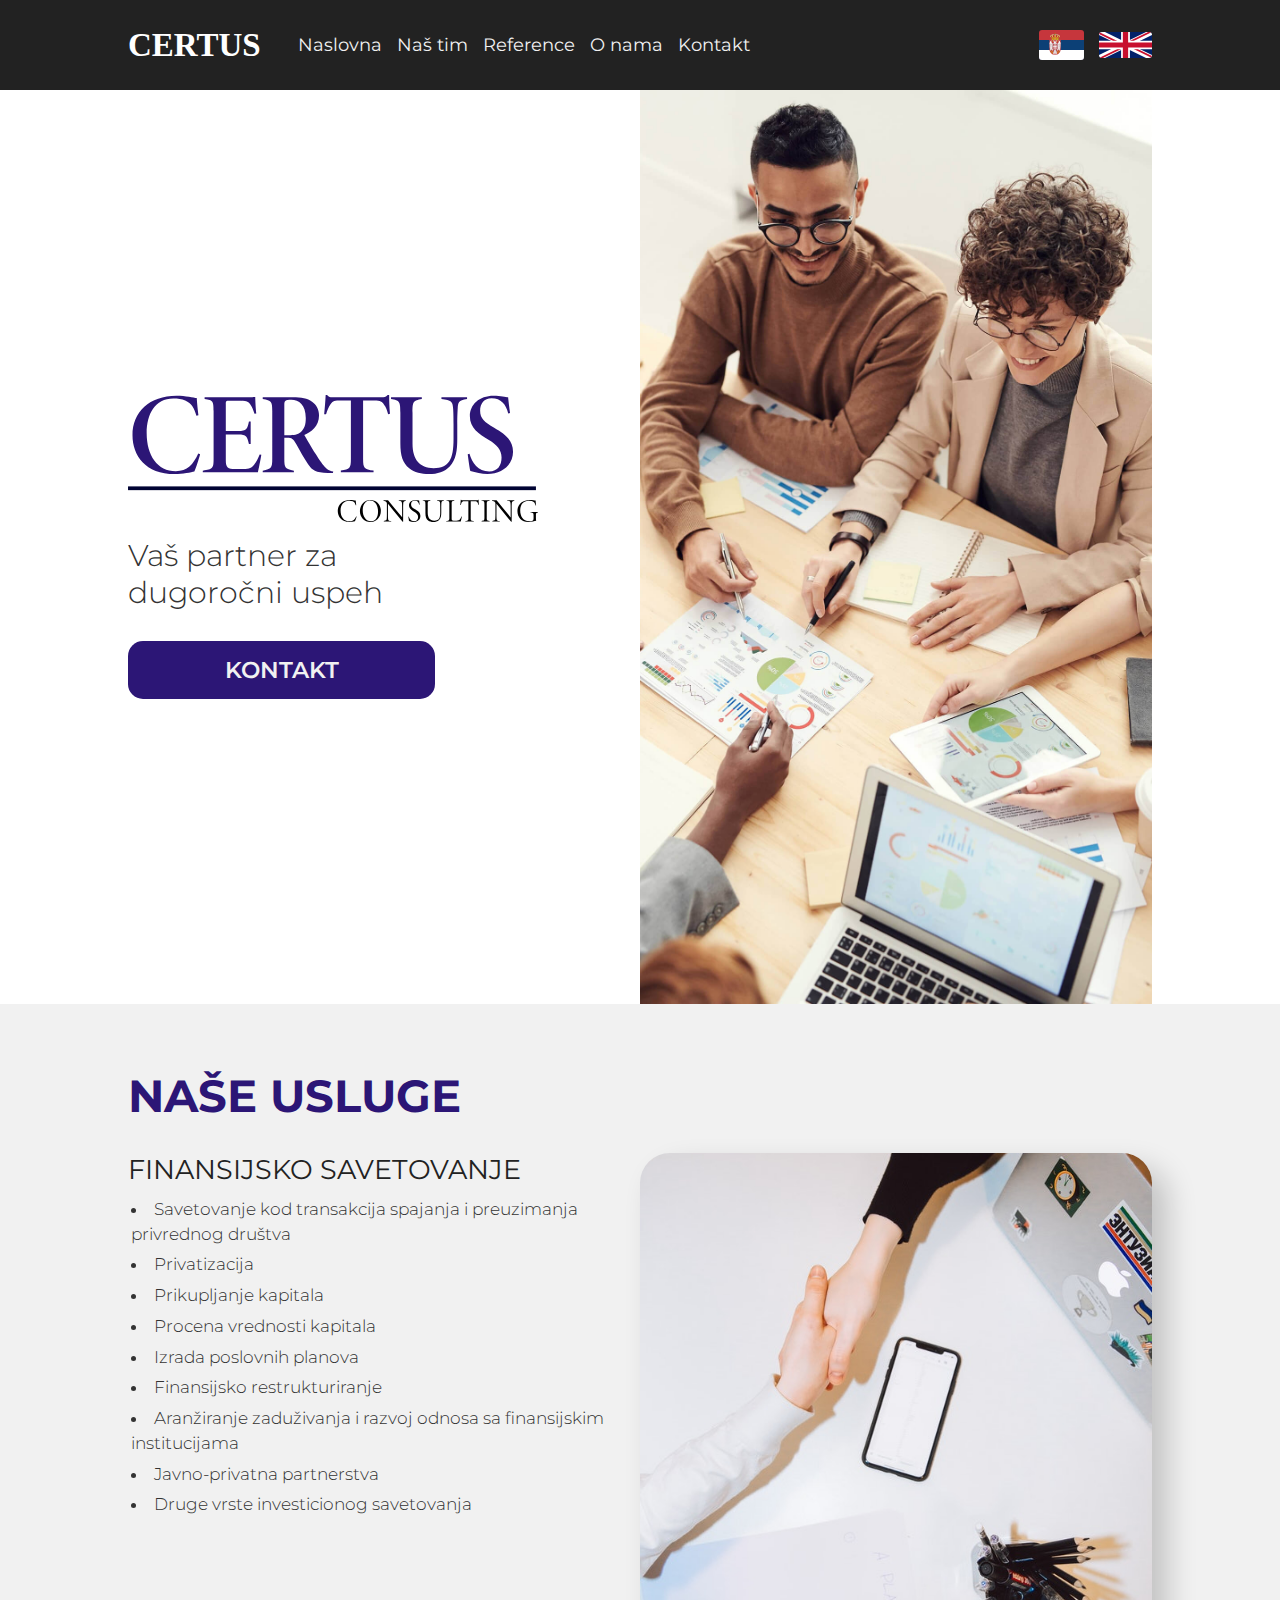
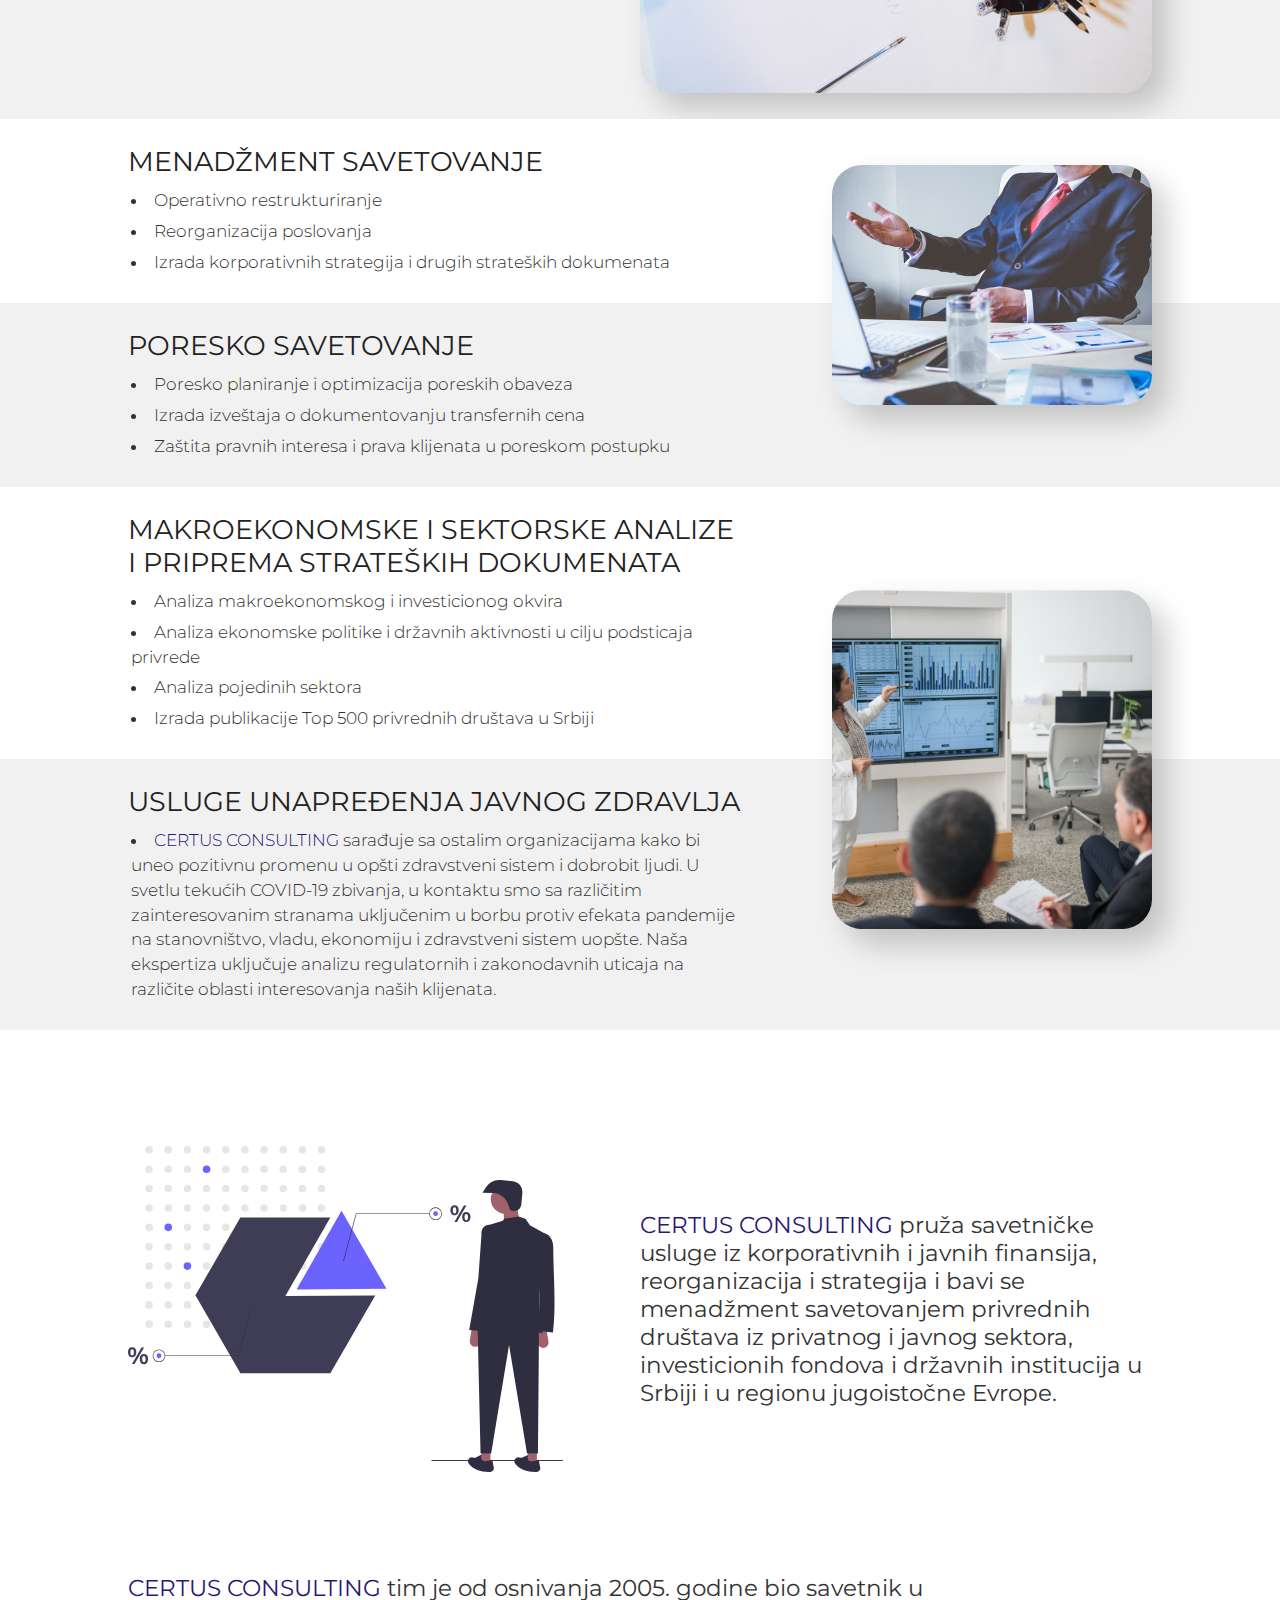
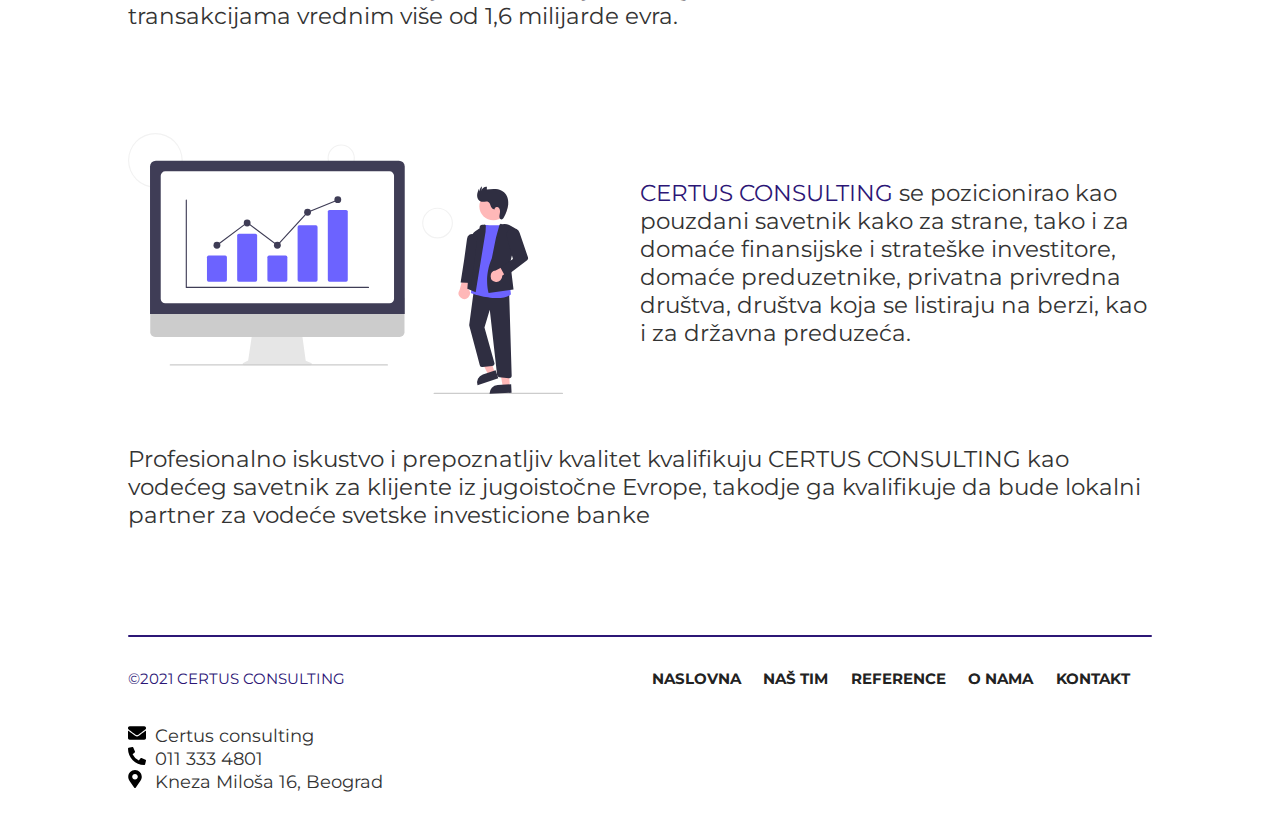
<file: index.html>
<!DOCTYPE html>
<html lang="en">
  <head>
    <meta charset="UTF-8" />
    <meta http-equiv="X-UA-Compatible" content="IE=edge" />
    <meta name="viewport" content="width=device-width, initial-scale=1.0" />
    <meta name="author" content="Aleksandar Cernjev" />
    <title>Certus consulting</title>
    <link rel="icon" href="./media/favicon.png" type="image/x-icon" />
    <link rel="stylesheet" href="style.css" />
    <script src="./app.js" defer></script>
  </head>
  <body>
    <nav class="mainNav">
      <span class="navLogo">Certus</span>
      <div class="otherNav">
        <ul class="nav_list">
          <li><a href="./index.html">Naslovna</a></li>
          <li><a href="./tim.html">Naš tim</a></li>
          <li><a href="./reference.html">Reference</a></li>
          <li><a href="./onama.html">O nama</a></li>
          <li><a href="./kontakt.html">Kontakt</a></li>
        </ul>
        <div class="nav_listCountry">
          <a href="./index.html"><img src="./media/rs.svg" alt="Serbian" /></a>
          <a href="./en/index.html"
            ><img src="./media/eng.svg" alt="UK flag"
          /></a>
        </div>
      </div>
      <div class="toggle">
        <div class="line1"></div>
        <div class="line2"></div>
        <div class="line3"></div>
      </div>
    </nav>

    <div class="landing_home home_group">
      <div class="landingLeft">
        <img
          src="./media/certuslogo.svg"
          alt="Certus landing logo"
          class="landing_logo"
        />
        <h2>Vaš partner za dugoročni uspeh</h2>
        <button class="landing_CTA">Kontakt</button>
      </div>
      <div class="landingRight">
        <picture>
          <source srcset="./media/landing.jpg" media="(min-width: 1400px)" />
          <source
            srcset="./media/tablet/landing_tablet.jpg"
            media="(min-width: 769px)"
          />
          <source
            srcset="./media/mobile/landing_mobile.jpg"
            media="(min-width: 577px)"
          />
          <img
            srcset="./media/mobile/landing_mobile.jpg"
            alt="Slika landing stranice"
          />
        </picture>
      </div>
    </div>

    <div class="usluge">
      <h1 class="mainTitle">Naše usluge</h1>
      <div class="usluga_savetovanje">
        <div class="savetovanje_left">
          <h2>Finansijsko savetovanje</h2>
          <ul class="savetovanje_list usluge_list">
            <li>
              Savetovanje kod transakcija spajanja i preuzimanja privrednog
              društva
            </li>
            <li>Privatizacija</li>
            <li>Prikupljanje kapitala</li>
            <li>Procena vrednosti kapitala</li>
            <li>Izrada poslovnih planova</li>
            <li>Finansijsko restrukturiranje</li>
            <li>
              Aranžiranje zaduživanja i razvoj odnosa sa finansijskim
              institucijama
            </li>
            <li>Javno-privatna partnerstva</li>
            <li>Druge vrste investicionog savetovanja</li>
          </ul>
        </div>
        <div class="savetovanje_right">
          <img src="./media/usluga_savetovanja.jpg" alt="" />
        </div>
      </div>
      <div class="usluga_mena">
        <h2>Menadžment savetovanje</h2>
        <ul class="mena_list usluge_list">
          <li>Operativno restrukturiranje</li>
          <li>Reorganizacija poslovanja</li>
          <li>
            Izrada korporativnih strategija i drugih strateških dokumenata
          </li>
        </ul>
      </div>
      <div class="usluga_poreska">
        <h2>Poresko savetovanje</h2>
        <ul class="poreska_list usluge_list">
          <li>Poresko planiranje i optimizacija poreskih obaveza</li>
          <li>Izrada izveštaja o dokumentovanju transfernih cena</li>
          <li>
            Zaštita pravnih interesa i prava klijenata u poreskom postupku
          </li>
        </ul>
        <img src="./media/usluga_menapore.jpg" alt="Menadzment&Porez slika" />
      </div>
      <div class="usluga_makro">
        <h2>
          Makroekonomske i sektorske analize i priprema strateških dokumenata
        </h2>
        <ul class="makro_list usluge_list">
          <li>Analiza makroekonomskog i investicionog okvira</li>
          <li>
            Analiza ekonomske politike i državnih aktivnosti u cilju podsticaja
            privrede
          </li>
          <li>Analiza pojedinih sektora</li>
          <li>Izrada publikacije Top 500 privrednih društava u Srbiji</li>
        </ul>
      </div>
      <div class="usluga_zdravlje">
        <h2>Usluge unapređenja javnog zdravlja</h2>
        <ul class="zdravlje_lis usluge_list">
          <li>
            <strong class="certusCon">Certus consulting</strong> sarađuje sa
            ostalim organizacijama kako bi uneo pozitivnu promenu u opšti
            zdravstveni sistem i dobrobit ljudi. U svetlu tekućih COVID-19
            zbivanja, u kontaktu smo sa različitim zainteresovanim stranama
            uključenim u borbu protiv efekata pandemije na stanovništvo, vladu,
            ekonomiju i zdravstveni sistem uopšte. Naša ekspertiza uključuje
            analizu regulatornih i zakonodavnih uticaja na različite oblasti
            interesovanja naših klijenata.
          </li>
        </ul>
        <img src="./media/usluga_makrozdrav.jpg" alt="Menadzment&Porez slika" />
      </div>
    </div>

    <div class="landing_info">
      <div class="info_savetnik">
        <img
          src="./media/undraw_PieChart.svg"
          alt="Ilustracija"
          class="info_ilustracija"
        />
        <p class="info_text">
          <strong class="certusCon">Certus consulting</strong> pruža savetničke
          usluge iz korporativnih i javnih finansija, reorganizacija i
          strategija i bavi se menadžment savetovanjem privrednih društava iz
          privatnog i javnog sektora, investicionih fondova i državnih
          institucija u Srbiji i u regionu jugoistočne Evrope.
        </p>
      </div>
      <div class="info_godine">
        <p class="info_text">
          <strong class="certusCon">Certus consulting</strong> tim je od
          osnivanja 2005. godine bio savetnik u transakcijama vrednim više od
          1,6 milijarde evra.
        </p>
      </div>
      <div class="info_trziste">
        <img src="./media/undraw_chart.svg" alt="Ilustracija" />
        <p class="info_text">
          <strong class="certusCon">Certus consulting</strong> se pozicionirao
          kao pouzdani savetnik kako za strane, tako i za domaće finansijske i
          strateške investitore, domaće preduzetnike, privatna privredna
          društva, društva koja se listiraju na berzi, kao i za državna
          preduzeća.
        </p>
      </div>
      <div class="info_iskustvo">
        <p class="info_text">
          Profesionalno iskustvo i prepoznatljiv kvalitet kvalifikuju CERTUS
          CONSULTING kao vodećeg savetnik za klijente iz jugoistočne Evrope,
          takodje ga kvalifikuje da bude lokalni partner za vodeće svetske
          investicione banke
        </p>
      </div>
    </div>

    <footer>
      <div class="main_footer">
        <h2 class="footer_right">
          &#169;<strong class="certusCon">2021 Certus consulting</strong>
        </h2>
        <ul class="footer_left">
          <a href="./index.html"><li>Naslovna</li></a>
          <a href="./tim.html"><li>Naš tim</li></a>
          <a href="./reference.html"><li>Reference</li></a>
          <a href="./onama.html"><li>O nama</li></a>
          <a href="./kontakt.html"><li>Kontakt</li></a>
        </ul>
      </div>
      <ul class="footer_kontakt">
        <li class="kontakt_email">Certus consulting</li>
        <li class="kontakt_broj">011 333 4801</li>
        <li class="kontakt_adresa">Kneza Miloša 16, Beograd</li>
      </ul>
    </footer>
  </body>
</html>
</file>
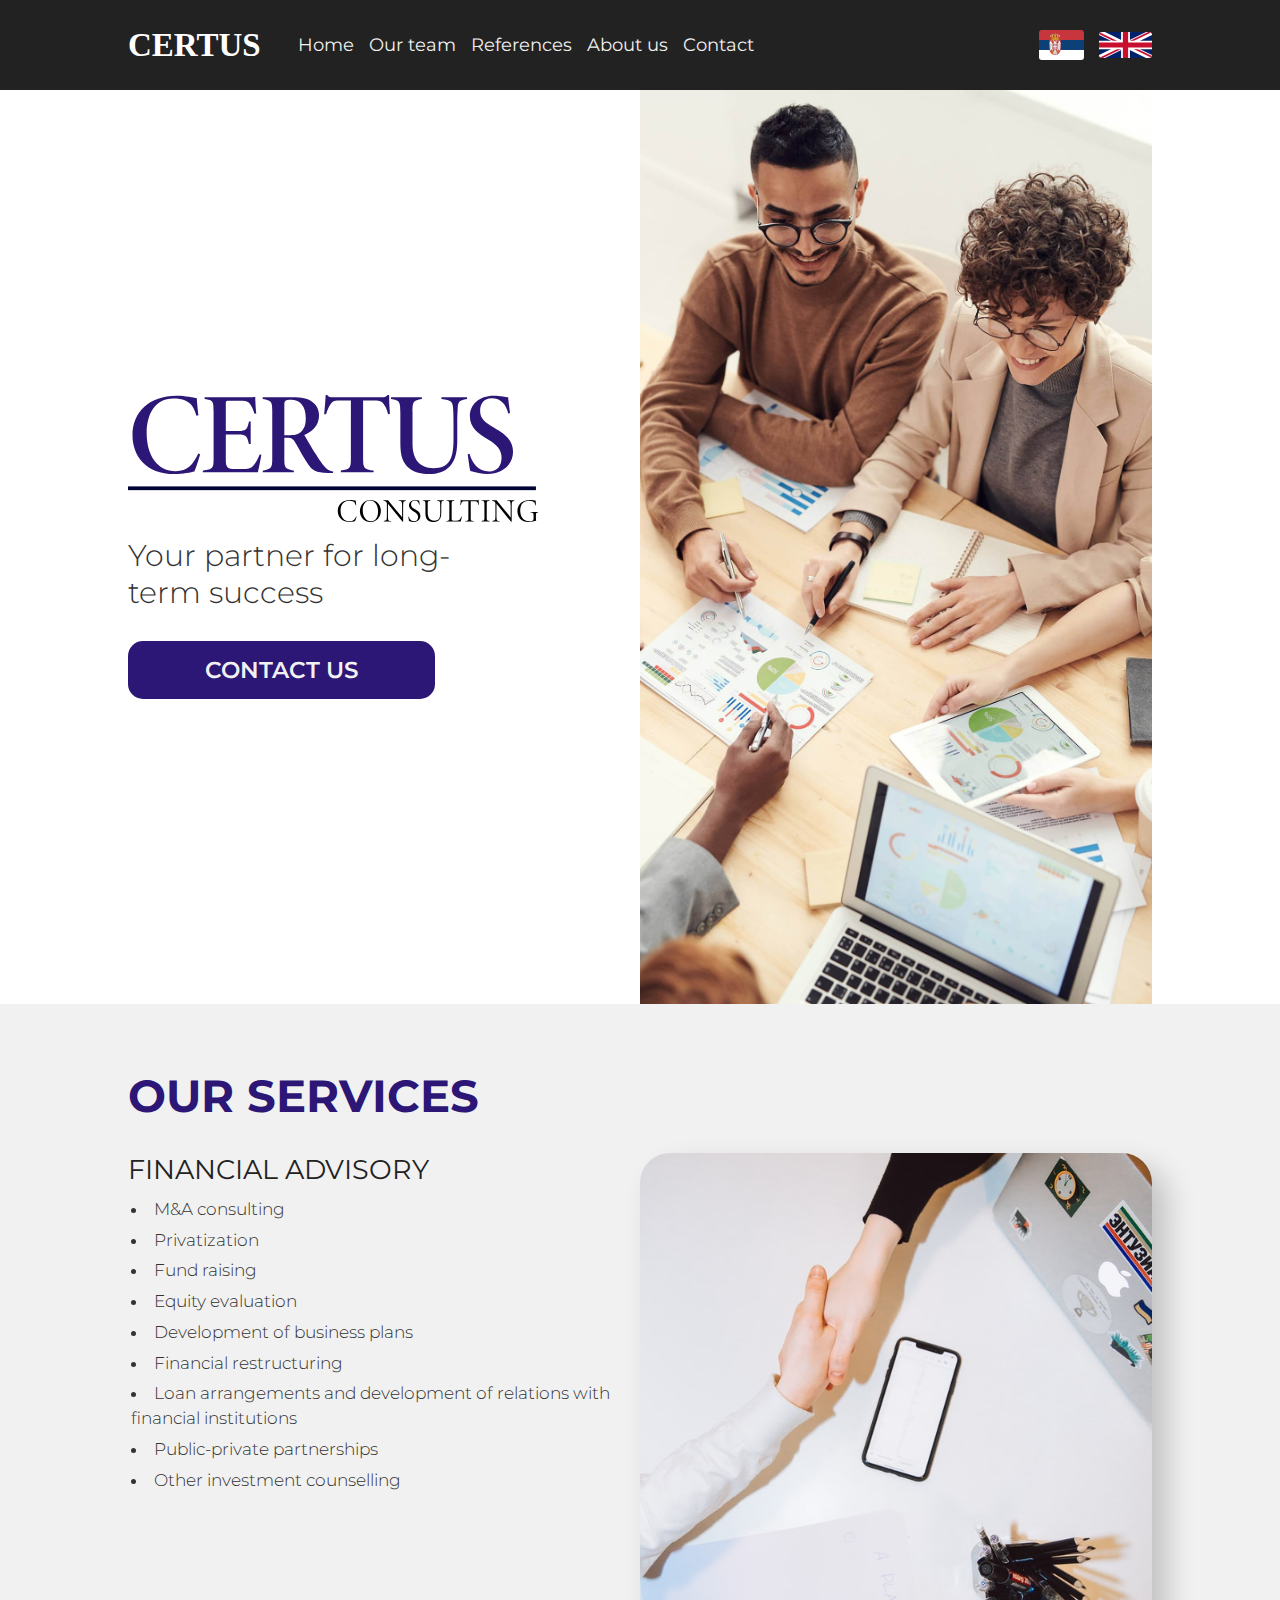
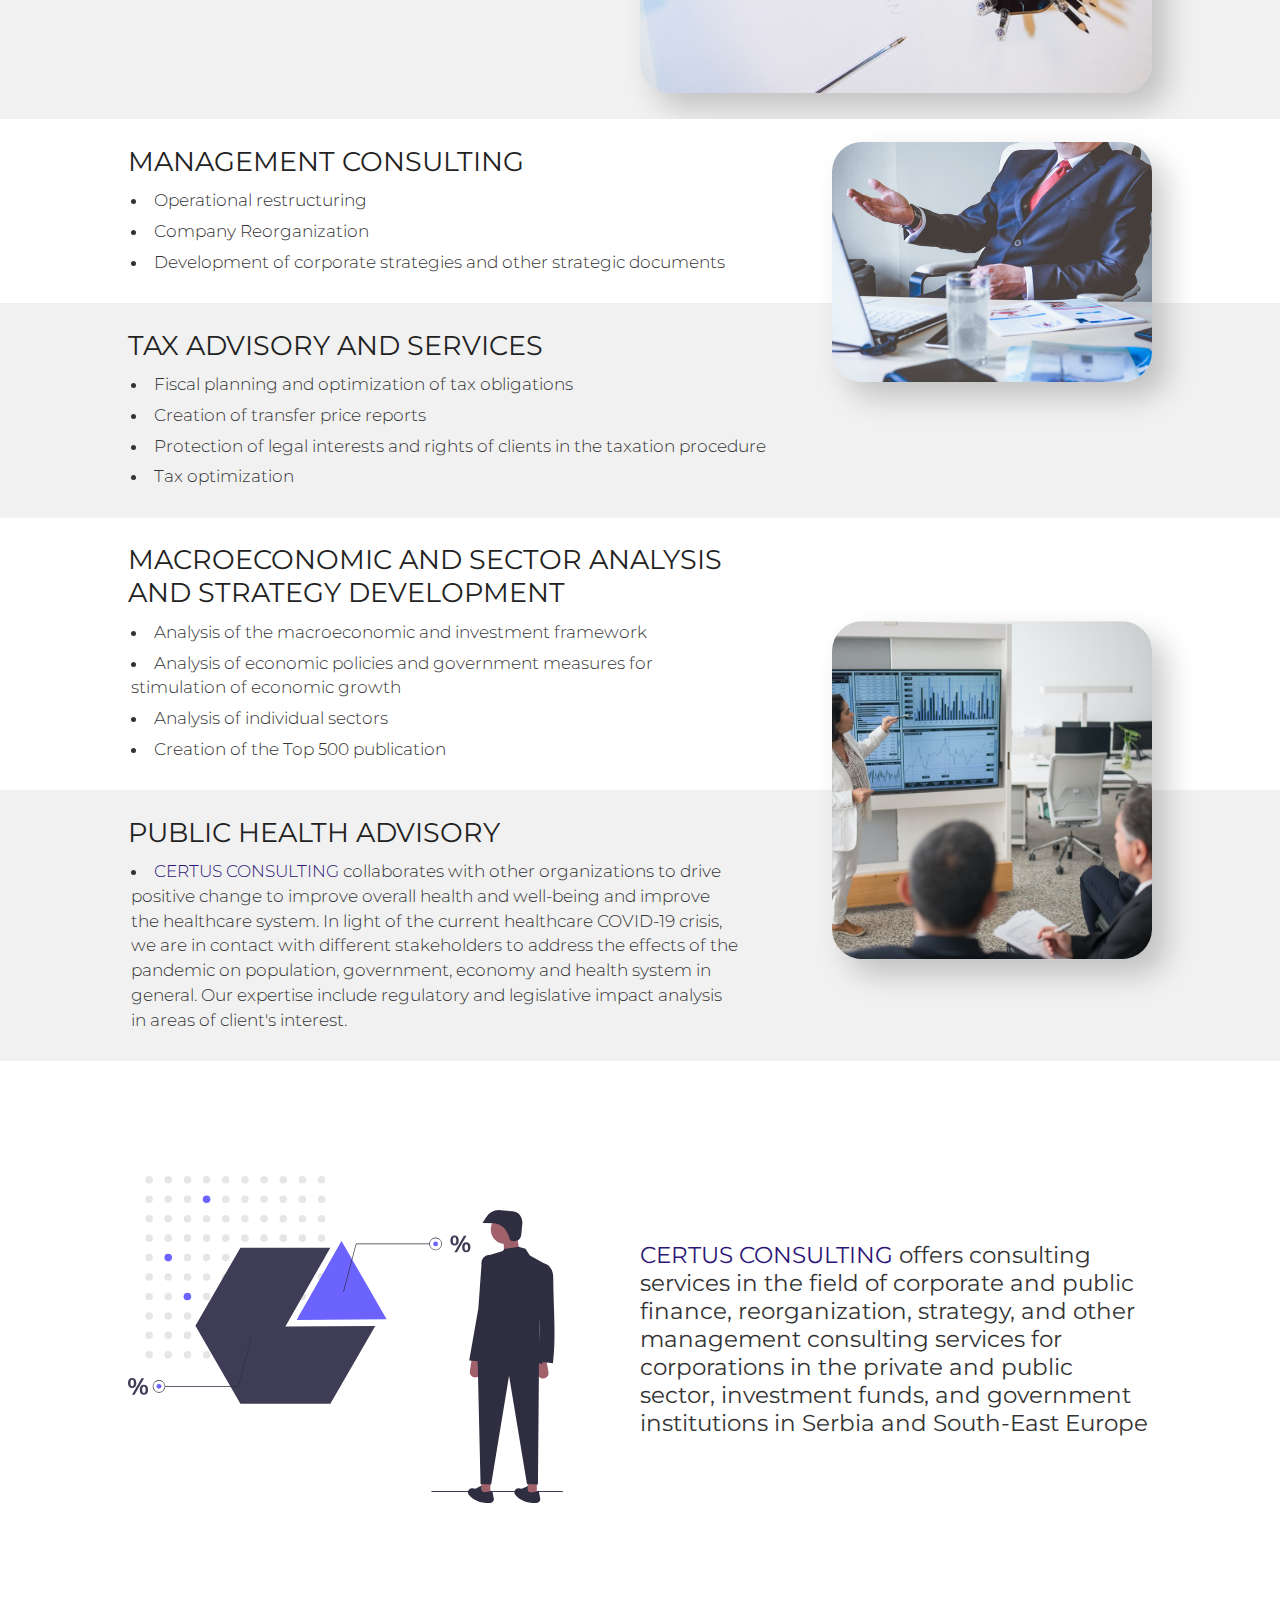
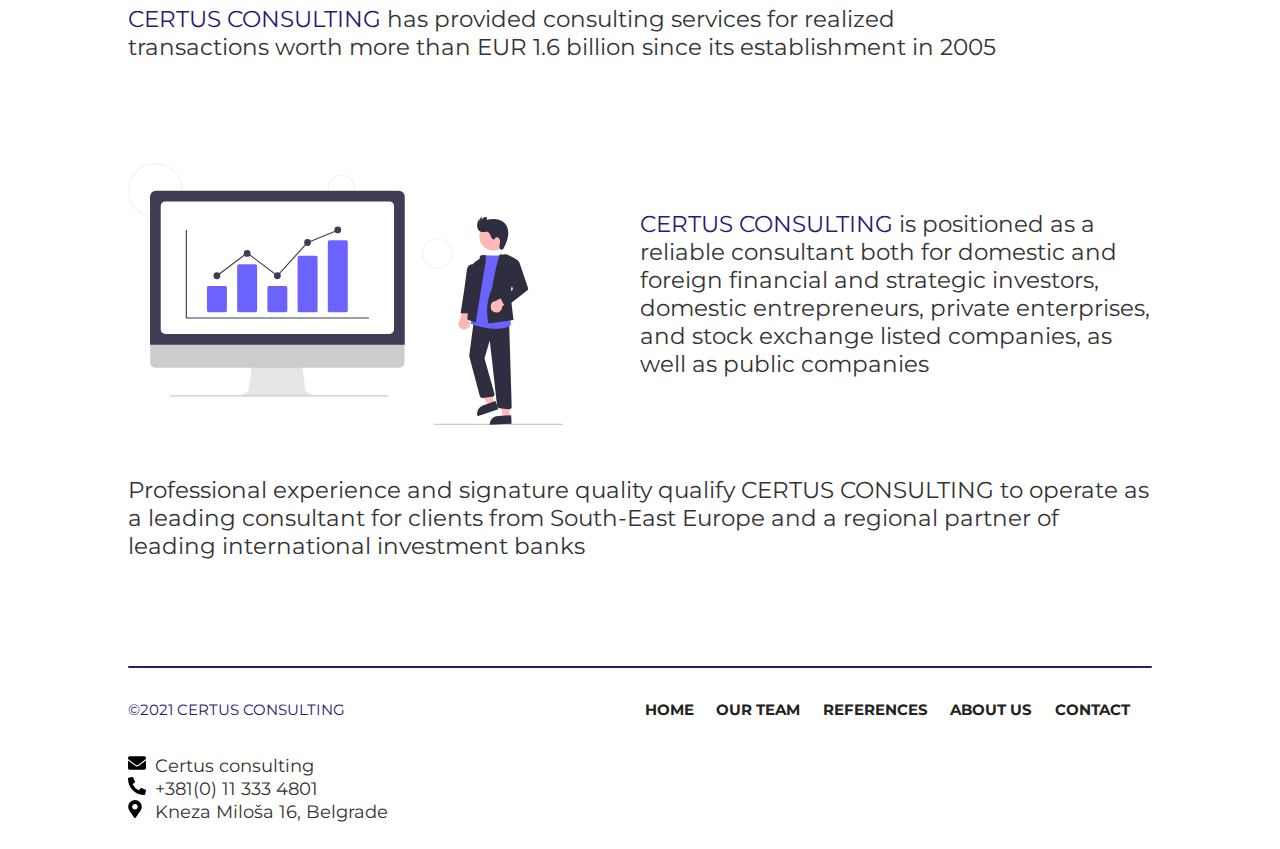
<file: en/index.html>
<!DOCTYPE html>
<html lang="en">
  <head>
    <meta charset="UTF-8" />
    <meta http-equiv="X-UA-Compatible" content="IE=edge" />
    <meta name="viewport" content="width=device-width, initial-scale=1.0" />
    <meta name="author" content="Aleksandar Cernjev" />
    <title>Certus consulting</title>
    <link rel="icon" href="../media/favicon.png" type="image/x-icon" />
    <link rel="stylesheet" href="../style.css" />
    <script src="../app.js" defer></script>
  </head>
  <body>
    <nav class="mainNav">
      <span class="navLogo">Certus</span>
      <div class="otherNav">
        <ul class="nav_list">
          <li><a href="./index.html">Home</a></li>
          <li><a href="./team.html">Our team</a></li>
          <li><a href="./references.html">References</a></li>
          <li><a href="./aboutus.html">About us</a></li>
          <li><a href="./contact.html">Contact</a></li>
        </ul>
        <div class="nav_listCountry">
          <a href="../../index.html"
            ><img src="../media/rs.svg" alt="Serbian"
          /></a>
          <a href="./index.html"
            ><img src="../media/eng.svg" alt="UK flag"
          /></a>
        </div>
      </div>
      <div class="toggle">
        <div class="line1"></div>
        <div class="line2"></div>
        <div class="line3"></div>
      </div>
    </nav>

    <div class="landing_home home_group">
      <div class="landingLeft">
        <img
          src="../media/certuslogo.svg"
          alt="Certus landing logo"
          class="landing_logo"
        />
        <h2>Your partner for long-term success</h2>
        <button class="landing_CTA">Contact us</button>
      </div>
      <div class="landingRight">
        <picture>
          <source srcset="../media/landing.jpg" media="(min-width: 1400px)" />
          <source
            srcset="../media/tablet/landing_tablet.jpg"
            media="(min-width: 769px)"
          />
          <source
            srcset="../media/mobile/landing_mobile.jpg"
            media="(min-width: 577px)"
          />
          <img
            srcset="../media/mobile/landing_mobile.jpg"
            alt="Slika landing stranice"
          />
        </picture>
      </div>
    </div>

    <div class="usluge">
      <h1 class="mainTitle">Our Services</h1>
      <div class="usluga_savetovanje">
        <div class="savetovanje_left">
          <h2>Financial Advisory</h2>
          <ul class="savetovanje_list usluge_list">
            <li>M&A consulting</li>
            <li>Privatization</li>
            <li>Fund raising</li>
            <li>Equity evaluation</li>
            <li>Development of business plans</li>
            <li>Financial restructuring</li>
            <li>
              Loan arrangements and development of relations with financial
              institutions
            </li>
            <li>Public-private partnerships</li>
            <li>Other investment counselling</li>
          </ul>
        </div>
        <div class="savetovanje_right">
          <img src="../media/usluga_savetovanja.jpg" alt="" />
        </div>
      </div>
      <div class="usluga_mena">
        <h2>Management Consulting</h2>
        <ul class="mena_list usluge_list">
          <li>Operational restructuring</li>
          <li>Company Reorganization</li>
          <li>
            Development of corporate strategies and other strategic documents
          </li>
        </ul>
      </div>
      <div class="usluga_poreska">
        <h2>Tax Advisory and Services</h2>
        <ul class="poreska_list usluge_list">
          <li>Fiscal planning and optimization of tax obligations</li>
          <li>Creation of transfer price reports</li>
          <li>
            Protection of legal interests and rights of clients in the taxation
            procedure
          </li>
          <li>Tax optimization</li>
        </ul>
        <img src="../media/usluga_menapore.jpg" alt="Menadzment&Porez slika" />
      </div>
      <div class="usluga_makro">
        <h2>Macroeconomic and Sector Analysis and Strategy Development</h2>
        <ul class="makro_list usluge_list">
          <li>Analysis of the macroeconomic and investment framework</li>
          <li>
            Analysis of economic policies and government measures for
            stimulation of economic growth
          </li>
          <li>Analysis of individual sectors</li>
          <li>Creation of the Top 500 publication</li>
        </ul>
      </div>
      <div class="usluga_zdravlje">
        <h2>Public Health Advisory</h2>
        <ul class="zdravlje_lis usluge_list">
          <li>
            <strong class="certusCon">Certus consulting</strong> collaborates
            with other organizations to drive positive change to improve overall
            health and well-being and improve the healthcare system. In light of
            the current healthcare COVID-19 crisis, we are in contact with
            different stakeholders to address the effects of the pandemic on
            population, government, economy and health system in general. Our
            expertise include regulatory and legislative impact analysis in
            areas of client's interest.
          </li>
        </ul>
        <img
          src="../media/usluga_makrozdrav.jpg"
          alt="Menadzment&Porez slika"
        />
      </div>
    </div>

    <div class="landing_info">
      <div class="info_savetnik">
        <img
          src="../media/undraw_PieChart.svg"
          alt="Ilustracija"
          class="info_ilustracija"
        />
        <p class="info_text">
          <strong class="certusCon">Certus consulting</strong> offers consulting
          services in the field of corporate and public finance, reorganization,
          strategy, and other management consulting services for corporations in
          the private and public sector, investment funds, and government
          institutions in Serbia and South-East Europe
        </p>
      </div>
      <div class="info_godine">
        <p class="info_text">
          <strong class="certusCon">Certus consulting</strong> has provided
          consulting services for realized transactions worth more than EUR 1.6
          billion since its establishment in 2005
        </p>
      </div>
      <div class="info_trziste">
        <img src="../media/undraw_chart.svg" alt="Ilustracija" />
        <p class="info_text">
          <strong class="certusCon">Certus consulting</strong> is positioned as
          a reliable consultant both for domestic and foreign financial and
          strategic investors, domestic entrepreneurs, private enterprises, and
          stock exchange listed companies, as well as public companies
        </p>
      </div>
      <div class="info_iskustvo">
        <p class="info_text">
          Professional experience and signature quality qualify CERTUS
          CONSULTING to operate as a leading consultant for clients from
          South-East Europe and a regional partner of leading international
          investment banks
        </p>
      </div>
    </div>

    <footer>
      <div class="main_footer">
        <h2 class="footer_right">
          &#169;<strong class="certusCon">2021 Certus consulting</strong>
        </h2>
        <ul class="footer_left">
          <a href="./index.html"><li>Home</li></a>
          <a href="./team.html"><li>Our Team</li></a>
          <a href="./references.html"><li>References</li></a>
          <a href="./aboutus.html"><li>About us</li></a>
          <a href="./contact.html"><li>Contact</li></a>
        </ul>
      </div>
      <ul class="footer_kontakt">
        <li class="kontakt_email">Certus consulting</li>
        <li class="kontakt_broj">+381(0) 11 333 4801</li>
        <li class="kontakt_adresa">Kneza Miloša 16, Belgrade</li>
      </ul>
    </footer>
  </body>
</html>
</file>
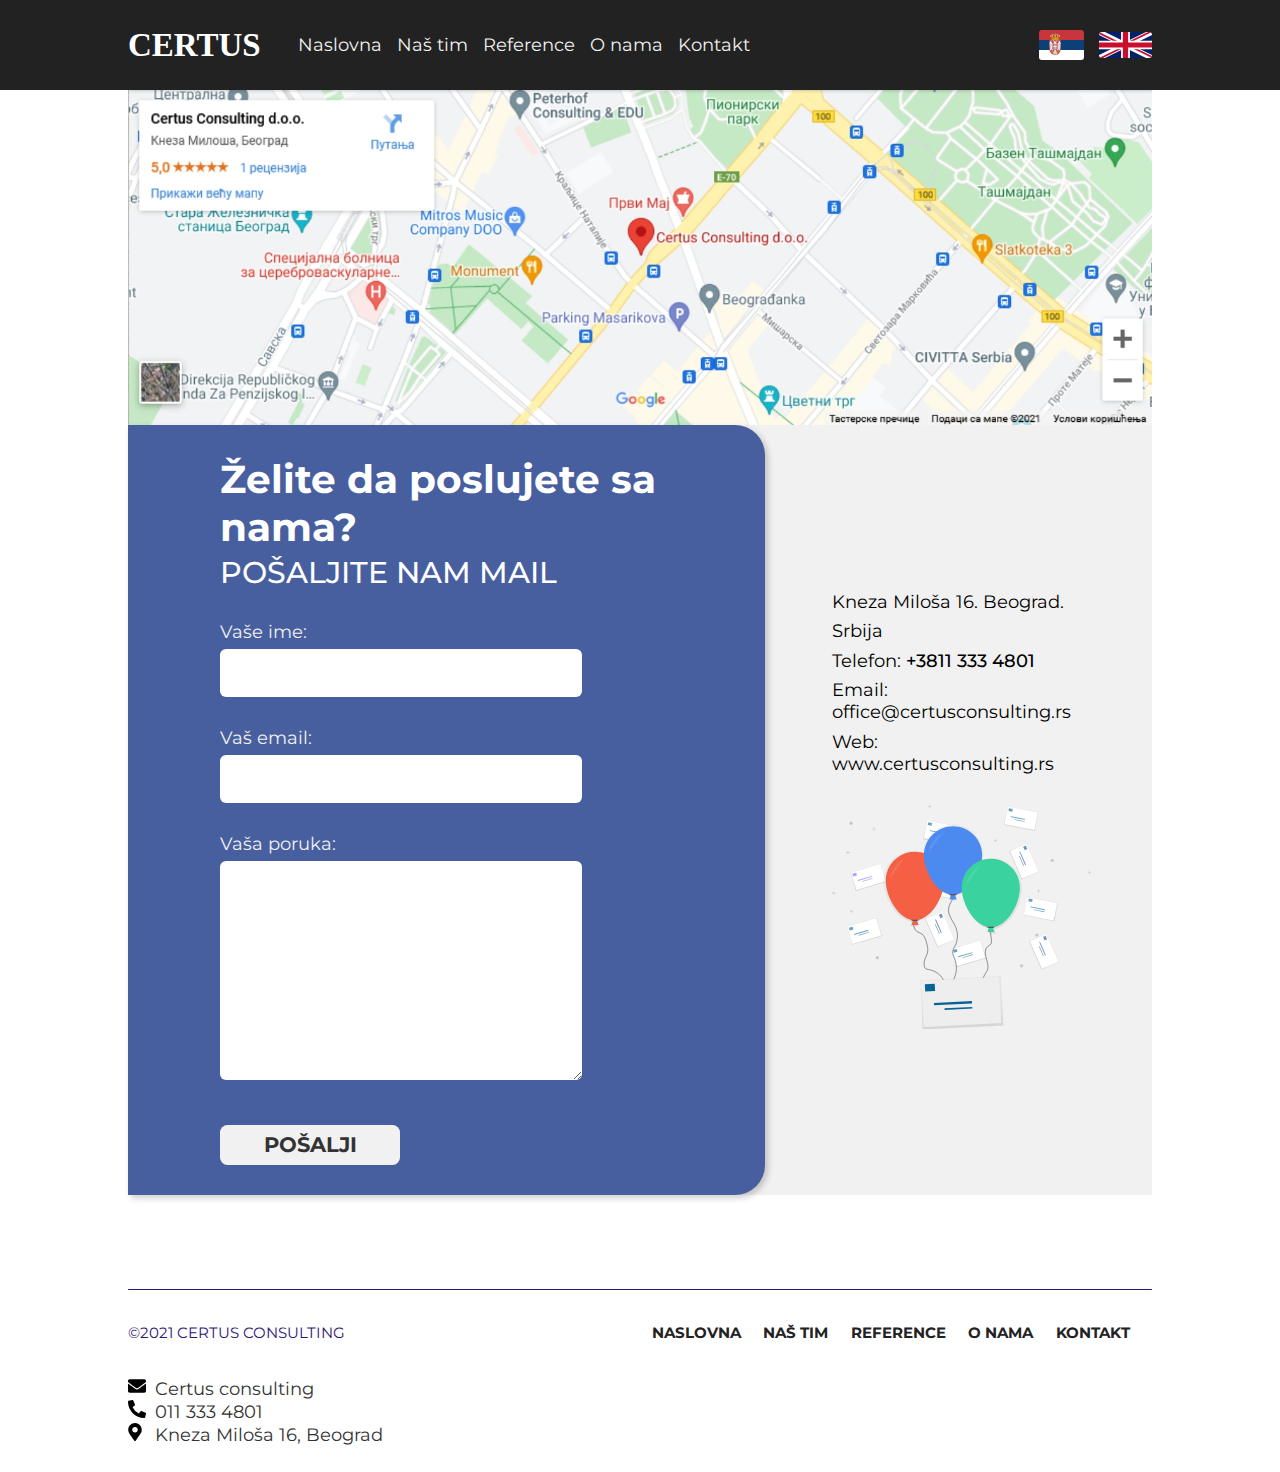
<file: kontakt.html>
<!DOCTYPE html>
<html lang="en">
  <head>
    <meta charset="UTF-8" />
    <meta http-equiv="X-UA-Compatible" content="IE=edge" />
    <meta name="viewport" content="width=device-width, initial-scale=1.0" />
    <meta name="author" content="Aleksandar Cernjev" />
    <title>Certus consulting</title>
    <link rel="icon" href="./media/favicon.png" type="image/x-icon" />
    <link rel="stylesheet" href="style.css" />
    <script src="./app.js" defer></script>
  </head>
  <body>
    <nav class="mainNav">
      <span class="navLogo">Certus</span>
      <div class="otherNav">
        <ul class="nav_list">
          <li><a href="./index.html">Naslovna</a></li>
          <li><a href="./tim.html">Naš tim</a></li>
          <li><a href="./reference.html">Reference</a></li>
          <li><a href="./onama.html">O nama</a></li>
          <li><a href="./kontakt.html">Kontakt</a></li>
        </ul>
        <div class="nav_listCountry">
          <a href="#"><img src="./media/rs.svg" alt="Serbian" /></a>
          <a href="#"><img src="./media/eng.svg" alt="UK flag" /></a>
        </div>
      </div>
      <div class="toggle">
        <div class="line1"></div>
        <div class="line2"></div>
        <div class="line3"></div>
      </div>
    </nav>
    <div class="kontaktContainer">
      <img src="./media/tmpMapa.jpg" alt="Certus Lokacija" />
      <div class="kontaktBox">
        <div class="kontaktEmail">
          <h1>Želite da poslujete sa nama?</h1>
          <h2 class="mainTitle kontaktTitle">Pošaljite nam mail</h2>
          <form action="#" id="kontaktForma" method="get" class="kontaktForma">
            <div class="kontaktFormaIme kontaktInput">
              <label for="ime"
                >Vaše ime: <input type="text" name="ime"
              /></label>
            </div>
            <div class="kontaktFormaEmail kontaktInput">
              <label for="email"
                >Vaš email: <input type="text" name="prezime"
              /></label>
            </div>
            <div class="kontaktFormaPoruka kontaktInput">
              <label for="poruka"
                >Vaša poruka:
                <textarea
                  name="poruka"
                  id="kontaktPoruka"
                  cols="30"
                  rows="10"
                ></textarea>
              </label>
            </div>
            <button type="submit" form="kontaktForma">Pošalji</button>
          </form>
        </div>
        <div class="kontaktInfo">
          <div class="kontaktInfoText">
            <p class="kontaktAdresa">Kneza Miloša 16. Beograd.</p>
            <div class="kontaktDrzava">
              <p class="kontaktDrzava">Srbija</p>
            </div>
            <p class="kontaktTelefon">
              Telefon: <strong>+3811 333 4801</strong>
            </p>
            <p class="kontaktEmailAdresa">Email: office@certusconsulting.rs</p>
            <p class="kontaktWeb">Web: www.certusconsulting.rs</p>
          </div>
          <img
            src="./media/undraw_new_message_2gfk.svg"
            alt="Ilustracija balona i slanja poruke"
            class="kontaktImg"
          />
        </div>
      </div>
    </div>
    <footer>
      <div class="main_footer">
        <h2 class="footer_right">
          &#169;<strong class="certusCon">2021 Certus consulting</strong>
        </h2>
        <ul class="footer_left">
          <a href="./index.html"><li>Naslovna</li></a>
          <a href="./tim.html"><li>Naš tim</li></a>
          <a href="./reference.html"><li>Reference</li></a>
          <a href="./onama.html"><li>O nama</li></a>
          <a href="./kontakt.html"><li>Kontakt</li></a>
        </ul>
      </div>
      <ul class="footer_kontakt">
        <li class="kontakt_email">Certus consulting</li>
        <li class="kontakt_broj">011 333 4801</li>
        <li class="kontakt_adresa">Kneza Miloša 16, Beograd</li>
      </ul>
    </footer>
  </body>
</html>
</file>
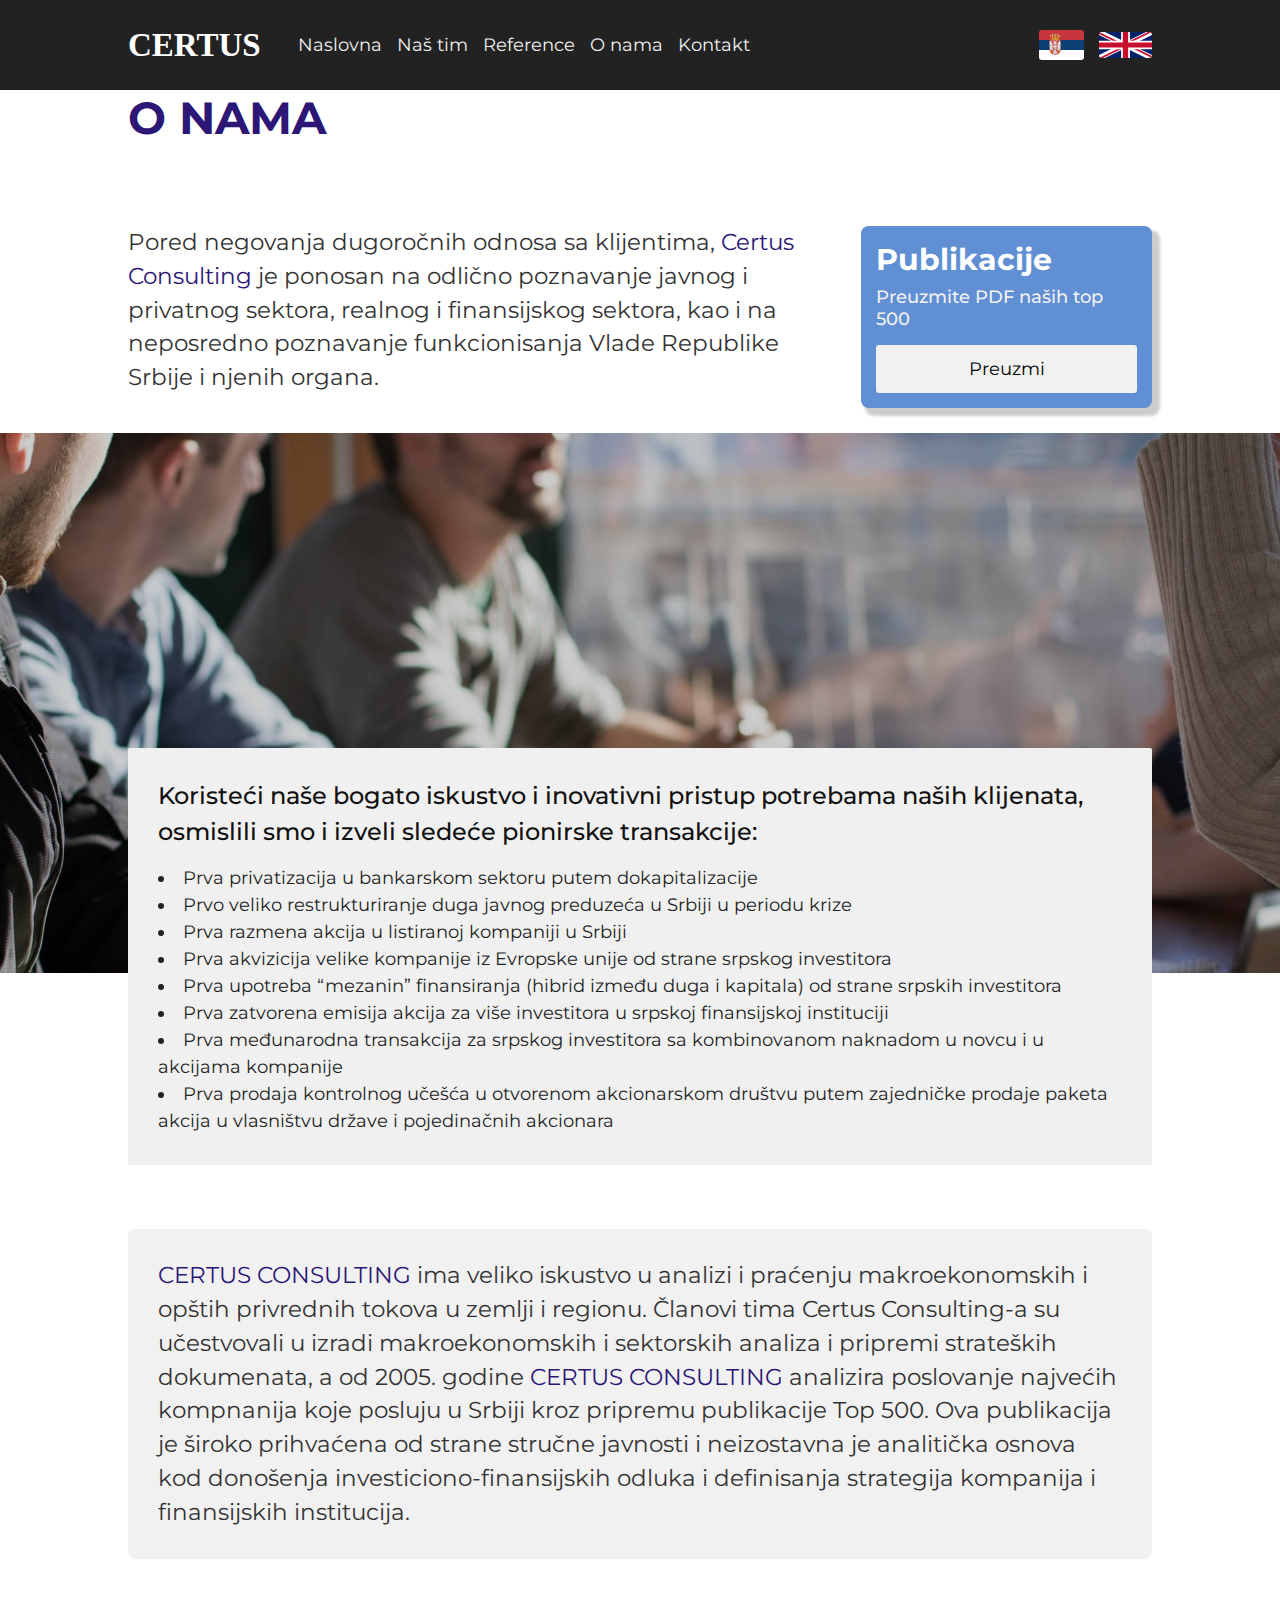
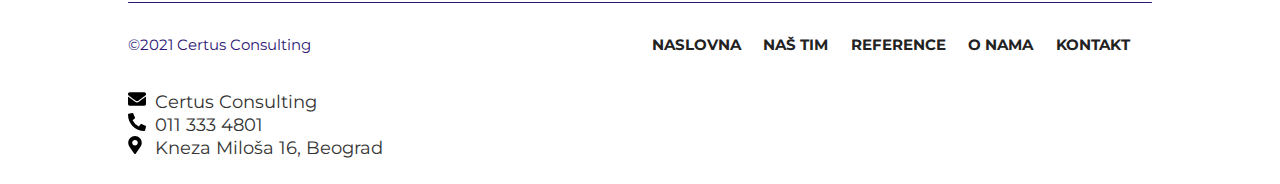
<file: onama.html>
<!DOCTYPE html>
<html lang="en">
  <head>
    <meta charset="UTF-8" />
    <meta http-equiv="X-UA-Compatible" content="IE=edge" />
    <meta name="viewport" content="width=device-width, initial-scale=1.0" />
    <meta name="author" content="Aleksandar Cernjev" />
    <title>Certus Consulting - O nama</title>
    <link rel="icon" href="./media/favicon.png" type="image/x-icon" />
    <link rel="stylesheet" href="style.css" />
    <script src="./scripts/oNama.js" defer></script>
    <script src="./app.js" defer></script>
  </head>
  <body>
    <nav class="mainNav">
      <span class="navLogo">Certus</span>
      <div class="otherNav">
        <ul class="nav_list">
          <li><a href="./index.html">Naslovna</a></li>
          <li><a href="./tim.html">Naš tim</a></li>
          <li><a href="./reference.html">Reference</a></li>
          <li><a href="./onama.html">O nama</a></li>
          <li><a href="./kontakt.html">Kontakt</a></li>
        </ul>
        <div class="nav_listCountry">
          <a href="./onama.html"><img src="./media/rs.svg" alt="Serbian" /></a>
          <a href="./en/aboutus.html"
            ><img src="./media/eng.svg" alt="UK flag"
          /></a>
        </div>
      </div>
      <div class="toggle">
        <div class="line1"></div>
        <div class="line2"></div>
        <div class="line3"></div>
      </div>
    </nav>
    <h1 class="mainTitle oNamaTitle">O nama</h1>
    <div class="oNamaIntro">
      <p class="oNamaIntroText">
        Pored negovanja dugoročnih odnosa sa klijentima,
        <strong>Certus Consulting</strong> je ponosan na odlično poznavanje
        javnog i privatnog sektora, realnog i finansijskog sektora, kao i na
        neposredno poznavanje funkcionisanja Vlade Republike Srbije i njenih
        organa.
      </p>
      <aside class="oNamaDownload">
        <h2>Publikacije</h2>
        <h3>Preuzmite PDF naših top 500</h3>
        <button class="preuzmiPdf">Preuzmi</button>
      </aside>
    </div>
    <div class="oNamaTransakcije">
      <img src="./media/oNamaBG.jpg" alt="Consulting ljudi pricaju" />
      <div class="oNamaMain">
        <h2>
          Koristeći naše bogato iskustvo i inovativni pristup potrebama naših
          klijenata, osmislili smo i izveli sledeće pionirske transakcije:
        </h2>
        <ul class="oNamaLista">
          <li>
            Prva privatizacija u bankarskom sektoru putem dokapitalizacije
          </li>
          <li>
            Prvo veliko restrukturiranje duga javnog preduzeća u Srbiji u
            periodu krize
          </li>
          <li>Prva razmena akcija u listiranoj kompaniji u Srbiji</li>
          <li>
            Prva akvizicija velike kompanije iz Evropske unije od strane srpskog
            investitora
          </li>
          <li>
            Prva upotreba “mezanin” finansiranja (hibrid između duga i kapitala)
            od strane srpskih investitora
          </li>
          <li>
            Prva zatvorena emisija akcija za više investitora u srpskoj
            finansijskoj instituciji
          </li>
          <li>
            Prva međunarodna transakcija za srpskog investitora sa kombinovanom
            naknadom u novcu i u akcijama kompanije
          </li>
          <li>
            Prva prodaja kontrolnog učešća u otvorenom akcionarskom društvu
            putem zajedničke prodaje paketa akcija u vlasništvu države i
            pojedinačnih akcionara
          </li>
        </ul>
      </div>
    </div>
    <p class="oCertusu">
      <strong class="certusCon">Certus Consulting</strong> ima veliko iskustvo u
      analizi i praćenju makroekonomskih i opštih privrednih tokova u zemlji i
      regionu. Članovi tima Certus Consulting-a su učestvovali u izradi
      makroekonomskih i sektorskih analiza i pripremi strateških dokumenata, a
      od 2005. godine <strong class="certusCon">Certus Consulting</strong>
      analizira poslovanje najvećih kompnanija koje posluju u Srbiji kroz
      pripremu publikacije Top 500. Ova publikacija je široko prihvaćena od
      strane stručne javnosti i neizostavna je analitička osnova kod donošenja
      investiciono-finansijskih odluka i definisanja strategija kompanija i
      finansijskih institucija.
    </p>
    <footer>
      <div class="main_footer">
        <h2 class="footer_right">&#169;2021 Certus Consulting</h2>
        <ul class="footer_left">
          <a href="./index.html"><li>Naslovna</li></a>
          <a href="./tim.html"><li>Naš tim</li></a>
          <a href="./reference.html"><li>Reference</li></a>
          <a href="./onama.html"><li>O nama</li></a>
          <a href="./kontakt.html"><li>Kontakt</li></a>
        </ul>
      </div>
      <ul class="footer_kontakt">
        <li class="kontakt_email">Certus Consulting</li>
        <li class="kontakt_broj">011 333 4801</li>
        <li class="kontakt_adresa">Kneza Miloša 16, Beograd</li>
      </ul>
    </footer>
  </body>
</html>
</file>
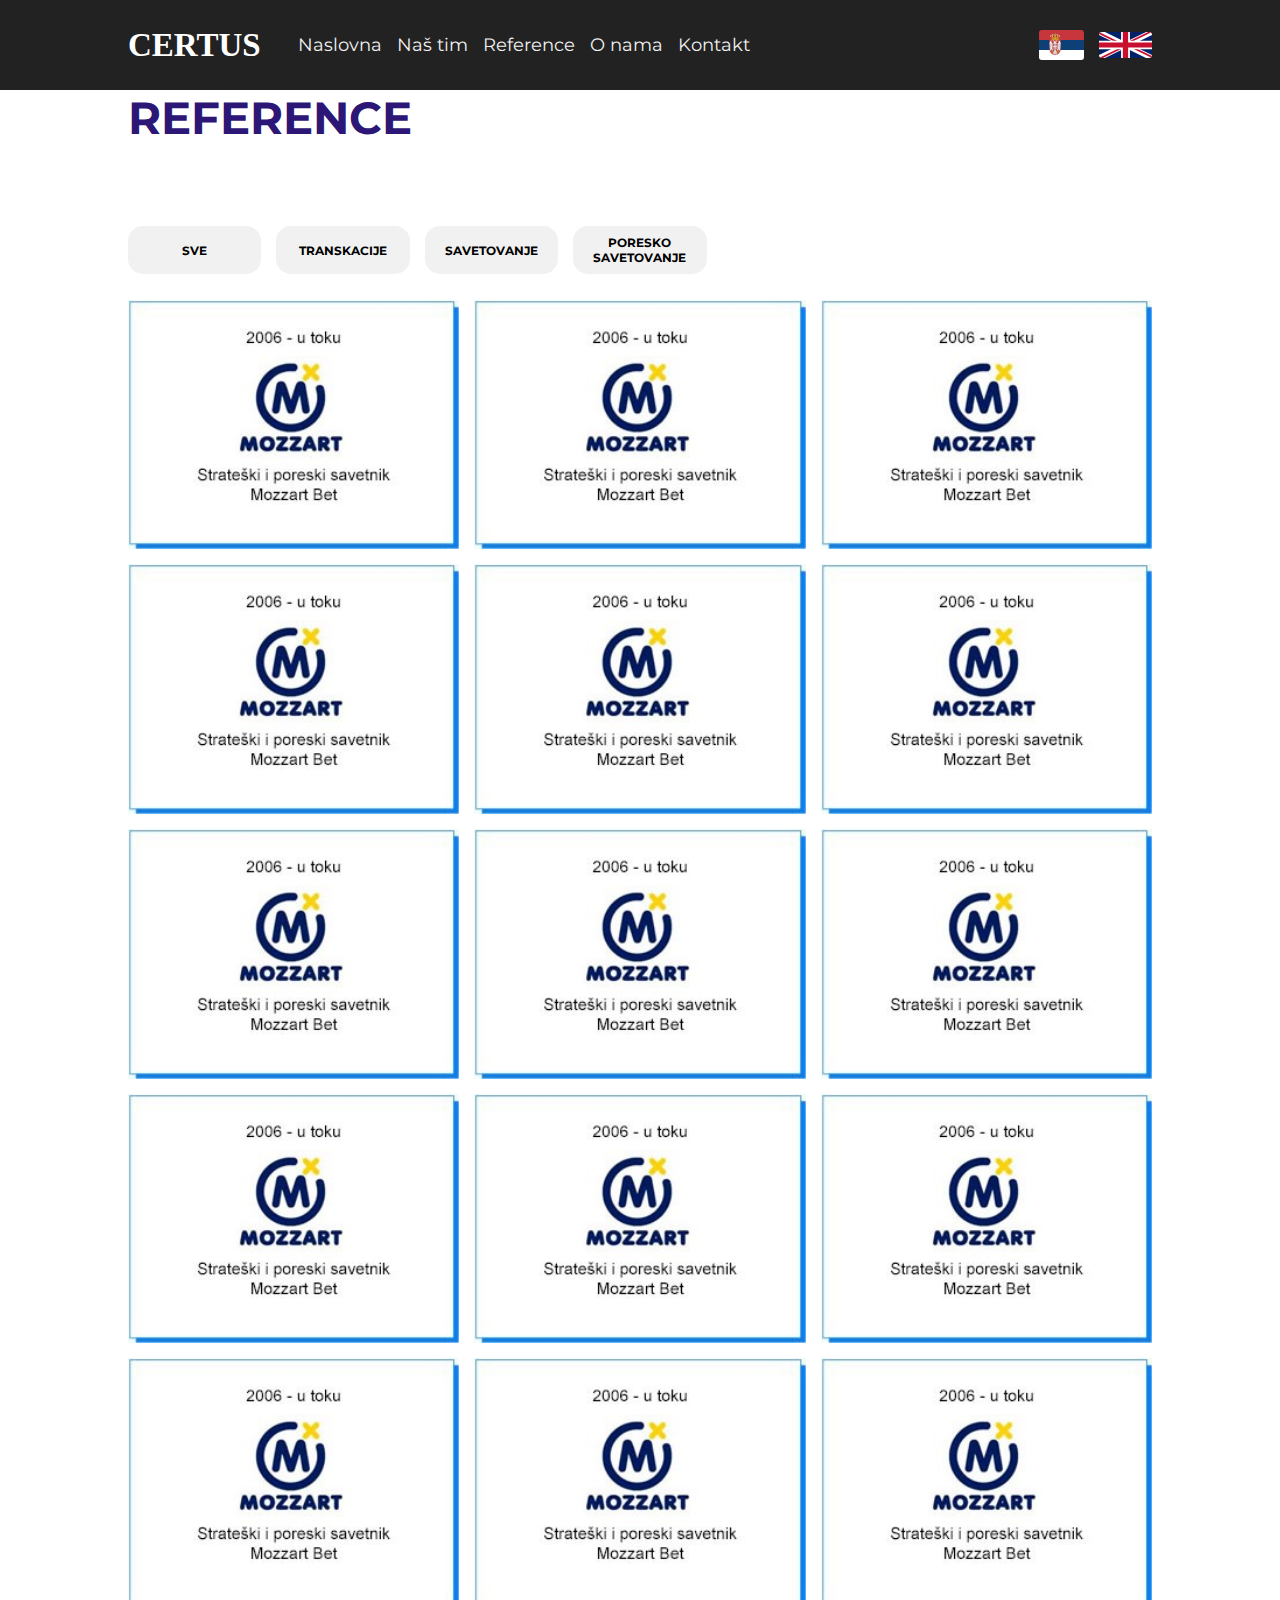
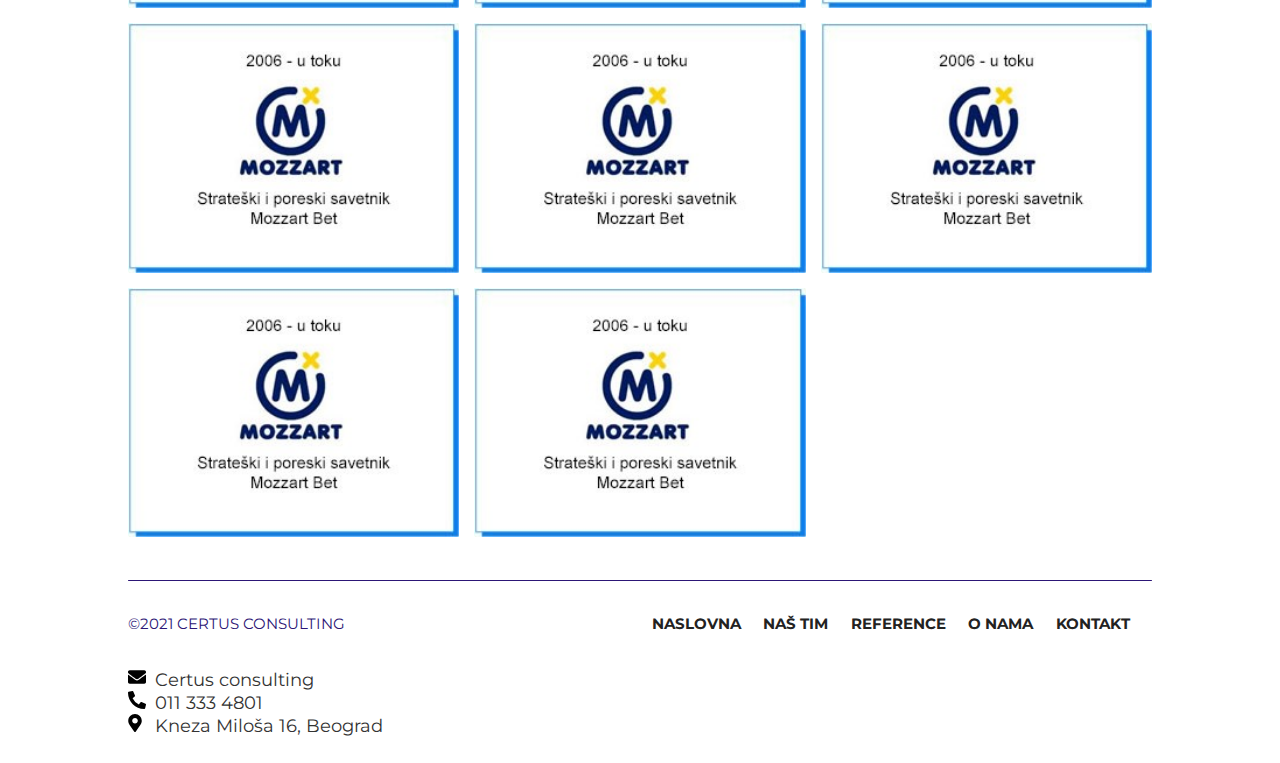
<file: reference.html>
<!DOCTYPE html>
<html lang="en">
  <head>
    <meta charset="UTF-8" />
    <meta http-equiv="X-UA-Compatible" content="IE=edge" />
    <meta name="viewport" content="width=device-width, initial-scale=1.0" />
    <meta name="author" content="Aleksandar Cernjev" />
    <title>Certus consulting - Reference</title>
    <link rel="icon" href="./media/favicon.png" type="image/x-icon" />
    <link rel="stylesheet" href="style.css" />
    <script src="./app.js" defer></script>
  </head>
  <body>
    <nav class="mainNav">
      <span class="navLogo">Certus</span>
      <div class="otherNav">
        <ul class="nav_list">
          <li><a href="./index.html">Naslovna</a></li>
          <li><a href="./tim.html">Naš tim</a></li>
          <li><a href="./reference.html">Reference</a></li>
          <li><a href="./onama.html">O nama</a></li>
          <li><a href="./kontakt.html">Kontakt</a></li>
        </ul>
        <div class="nav_listCountry">
          <a href="./reference.html"
            ><img src="./media/rs.svg" alt="Serbian"
          /></a>
          <a href="./en/references.html"
            ><img src="./media/eng.svg" alt="UK flag"
          /></a>
        </div>
      </div>
      <div class="toggle">
        <div class="line1"></div>
        <div class="line2"></div>
        <div class="line3"></div>
      </div>
    </nav>
    <h1 class="mainTitle referenceTitle">Reference</h1>
    <div class="listOpcije">
      <button>Sve</button>
      <button>Transkacije</button>
      <button>Savetovanje</button>
      <button>Poresko savetovanje</button>
    </div>
    <div class="listaReferenca">
      <img src="./media/klijent1.jpg" alt="Mozzart" class="referenceItem" />
      <img src="./media/klijent1.jpg" alt="Mozzart" class="referenceItem" />
      <img src="./media/klijent1.jpg" alt="Mozzart" class="referenceItem" />
      <img src="./media/klijent1.jpg" alt="Mozzart" class="referenceItem" />
      <img src="./media/klijent1.jpg" alt="Mozzart" class="referenceItem" />
      <img src="./media/klijent1.jpg" alt="Mozzart" class="referenceItem" />
      <img src="./media/klijent1.jpg" alt="Mozzart" class="referenceItem" />
      <img src="./media/klijent1.jpg" alt="Mozzart" class="referenceItem" />
      <img src="./media/klijent1.jpg" alt="Mozzart" class="referenceItem" />
      <img src="./media/klijent1.jpg" alt="Mozzart" class="referenceItem" />
      <img src="./media/klijent1.jpg" alt="Mozzart" class="referenceItem" />
      <img src="./media/klijent1.jpg" alt="Mozzart" class="referenceItem" />
      <img src="./media/klijent1.jpg" alt="Mozzart" class="referenceItem" />
      <img src="./media/klijent1.jpg" alt="Mozzart" class="referenceItem" />
      <img src="./media/klijent1.jpg" alt="Mozzart" class="referenceItem" />
      <img src="./media/klijent1.jpg" alt="Mozzart" class="referenceItem" />
      <img src="./media/klijent1.jpg" alt="Mozzart" class="referenceItem" />
      <img src="./media/klijent1.jpg" alt="Mozzart" class="referenceItem" />
      <img src="./media/klijent1.jpg" alt="Mozzart" class="referenceItem" />
      <img src="./media/klijent1.jpg" alt="Mozzart" class="referenceItem" />
    </div>
    <footer>
      <div class="main_footer">
        <h2 class="footer_right">
          &#169;<strong class="certusCon">2021 Certus consulting</strong>
        </h2>
        <ul class="footer_left">
          <a href="./index.html"><li>Naslovna</li></a>
          <a href="./tim.html"><li>Naš tim</li></a>
          <a href="./reference.html"><li>Reference</li></a>
          <a href="./onama.html"><li>O nama</li></a>
          <a href="./kontakt.html"><li>Kontakt</li></a>
        </ul>
      </div>
      <ul class="footer_kontakt">
        <li class="kontakt_email">Certus consulting</li>
        <li class="kontakt_broj">011 333 4801</li>
        <li class="kontakt_adresa">Kneza Miloša 16, Beograd</li>
      </ul>
    </footer>
  </body>
</html>
</file>
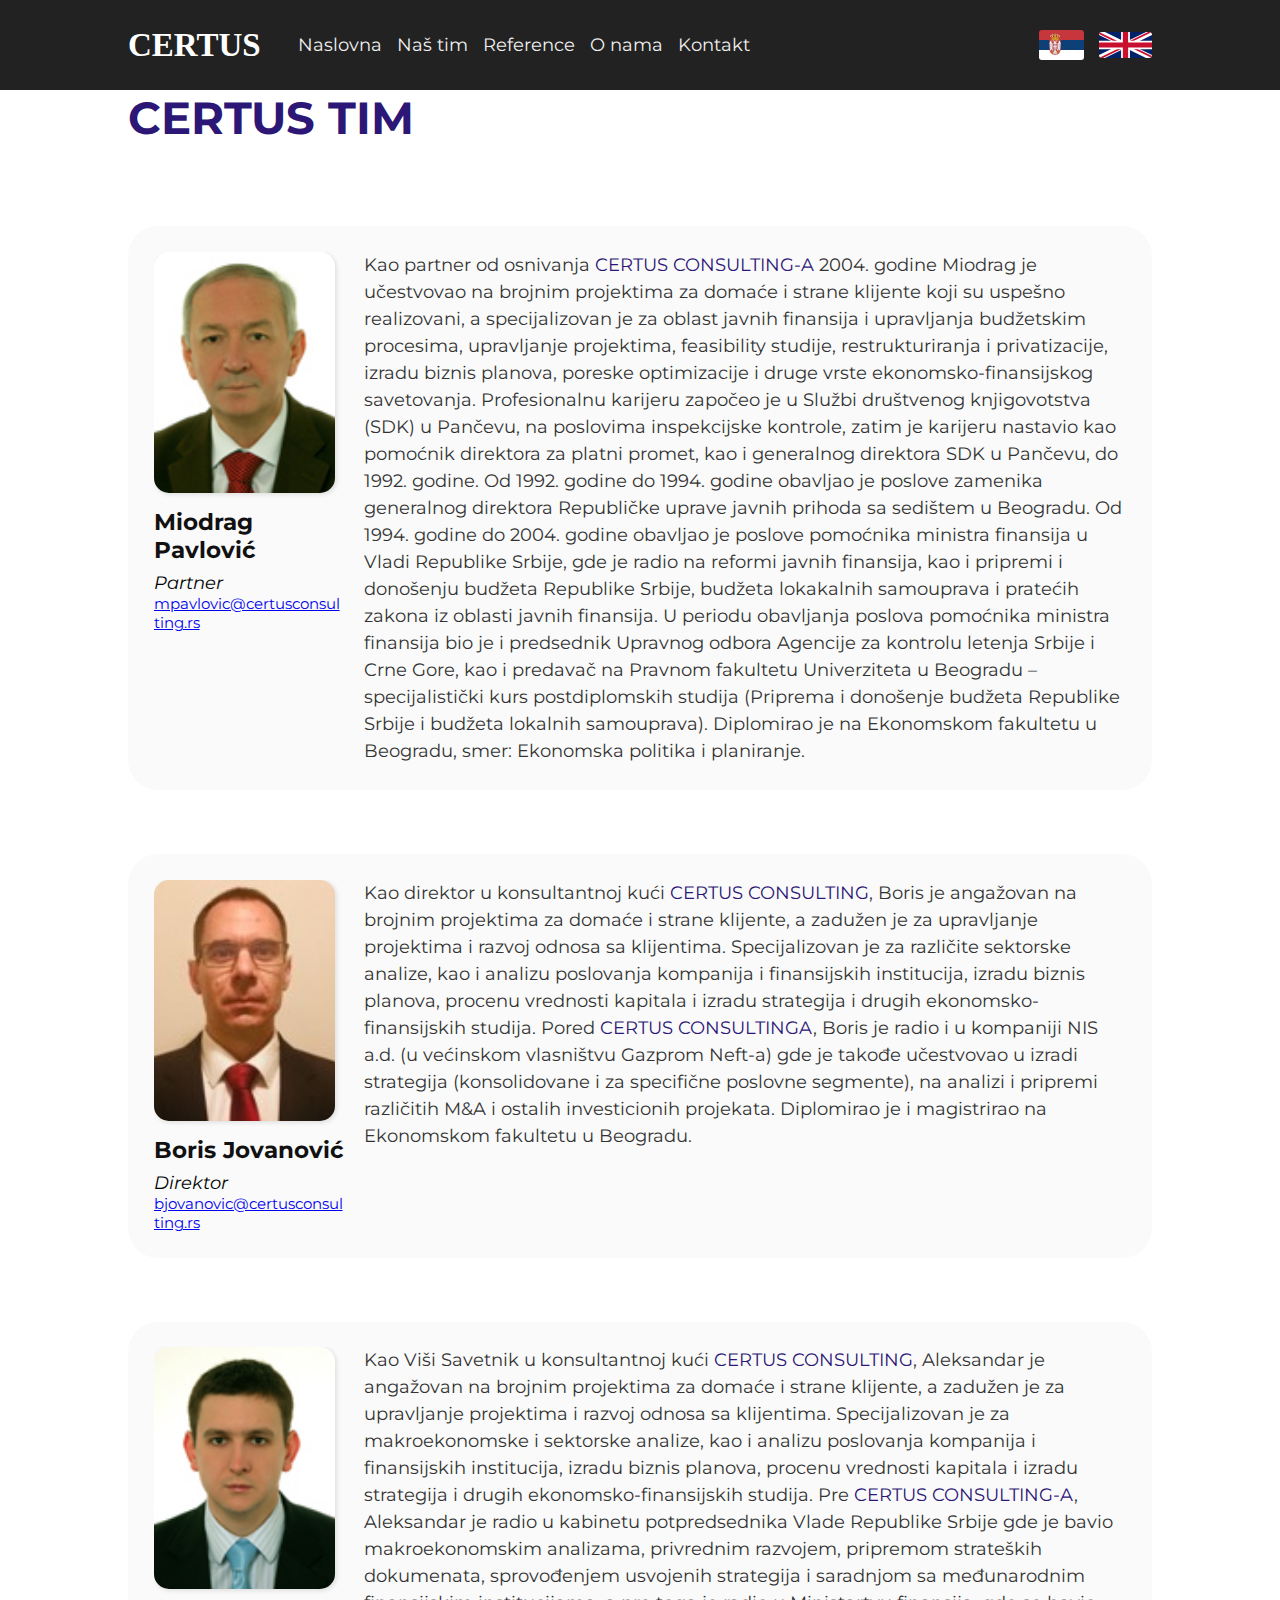
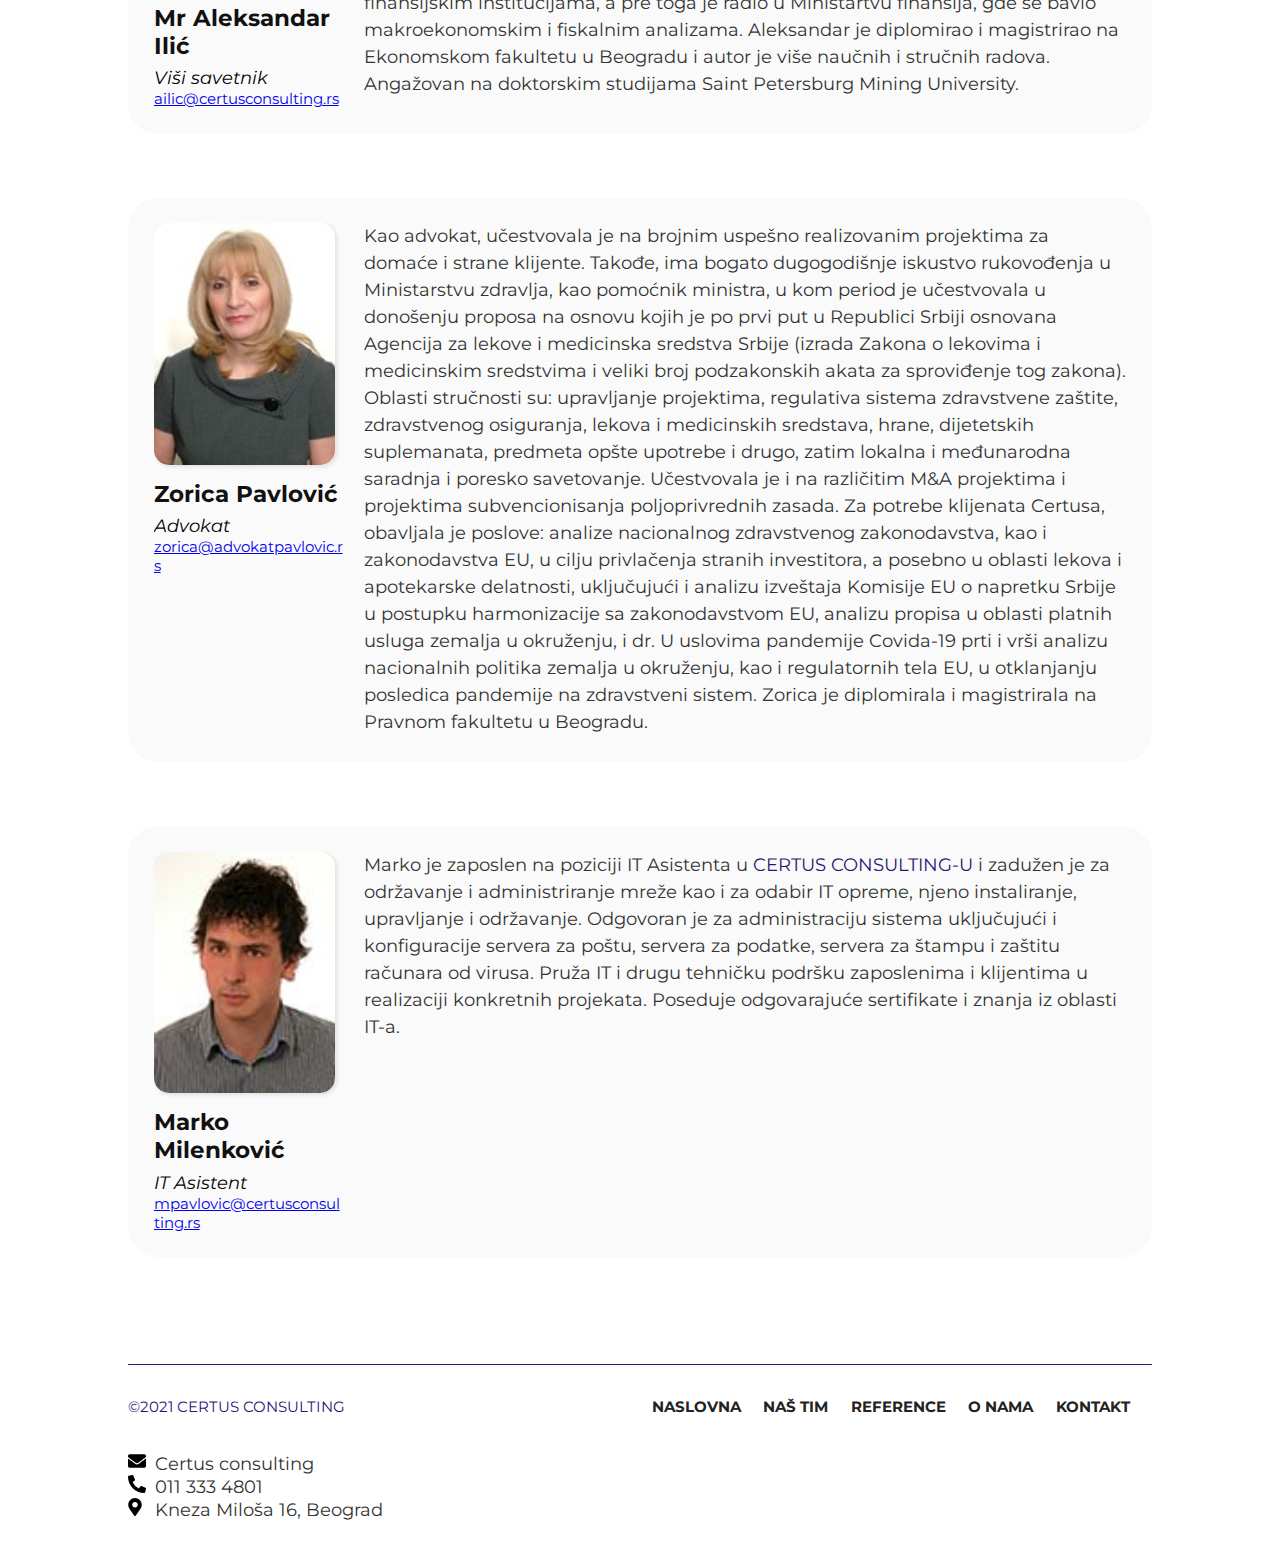
<file: tim.html>
<!DOCTYPE html>
<html lang="en">
  <head>
    <meta charset="UTF-8" />
    <meta http-equiv="X-UA-Compatible" content="IE=edge" />
    <meta name="viewport" content="width=device-width, initial-scale=1.0" />
    <meta name="author" content="Aleksandar Cernjev" />
    <title>Certus consulting - Naš tim</title>
    <link rel="icon" href="./media/favicon.png" type="image/x-icon" />
    <link rel="stylesheet" href="style.css" />
    <script src="./app.js" defer></script>
  </head>
  <body>
    <nav class="mainNav">
      <span class="navLogo">Certus</span>
      <div class="otherNav">
        <ul class="nav_list">
          <li><a href="./index.html">Naslovna</a></li>
          <li><a href="./tim.html">Naš tim</a></li>
          <li><a href="./reference.html">Reference</a></li>
          <li><a href="./onama.html">O nama</a></li>
          <li><a href="./kontakt.html">Kontakt</a></li>
        </ul>
        <div class="nav_listCountry">
          <a href="./tim.html"><img src="./media/rs.svg" alt="Serbian" /></a>
          <a href="./en/team.html"><img src="./media/eng.svg" alt="UK flag" /></a>
        </div>
      </div>
      <div class="toggle">
        <div class="line1"></div>
        <div class="line2"></div>
        <div class="line3"></div>
      </div>
    </nav>
    <h1 class="mainTitle timTitle">Certus tim</h1>
    <div class="timBox">
      <div class="timLeft">
        <img src="./media/mp.jpg" alt="Miodrag Pavlovic slika" class="timImg" />
        <div class="leftText">
          <h2 class="timIme">Miodrag Pavlović</h2>
          <h3 class="timPozicija">Partner</h3>
          <a href="mailto:mpavlovic@certusconsulting.rs" class="timEmail"
            >mpavlovic@certusconsulting.rs</a
          >
        </div>
      </div>
      <div class="timRight">
        <p class="timInfo">
          Kao partner od osnivanja
          <strong class="certusCon">Certus Consulting-a</strong> 2004. godine
          Miodrag je učestvovao na brojnim projektima za domaće i strane
          klijente koji su uspešno realizovani, a specijalizovan je za oblast
          javnih finansija i upravljanja budžetskim procesima, upravljanje
          projektima, feasibility studije, restrukturiranja i privatizacije,
          izradu biznis planova, poreske optimizacije i druge vrste
          ekonomsko-finansijskog savetovanja. Profesionalnu karijeru započeo je
          u Službi društvenog knjigovotstva (SDK) u Pančevu, na poslovima
          inspekcijske kontrole, zatim je karijeru nastavio kao pomoćnik
          direktora za platni promet, kao i generalnog direktora SDK u Pančevu,
          do 1992. godine. Od 1992. godine do 1994. godine obavljao je poslove
          zamenika generalnog direktora Republičke uprave javnih prihoda sa
          sedištem u Beogradu. Od 1994. godine do 2004. godine obavljao je
          poslove pomoćnika ministra finansija u Vladi Republike Srbije, gde je
          radio na reformi javnih finansija, kao i pripremi i donošenju budžeta
          Republike Srbije, budžeta lokakalnih samouprava i pratećih zakona iz
          oblasti javnih finansija. U periodu obavljanja poslova pomoćnika
          ministra finansija bio je i predsednik Upravnog odbora Agencije za
          kontrolu letenja Srbije i Crne Gore, kao i predavač na Pravnom
          fakultetu Univerziteta u Beogradu – specijalistički kurs
          postdiplomskih studija (Priprema i donošenje budžeta Republike Srbije
          i budžeta lokalnih samouprava). Diplomirao je na Ekonomskom fakultetu
          u Beogradu, smer: Ekonomska politika i planiranje.
        </p>
      </div>
    </div>
    <div class="timBox">
      <div class="timLeft">
        <img src="./media/bj.jpg" alt="Boris Jovanović slika" class="timImg" />
        <div class="leftText">
          <h2 class="timIme">Boris Jovanović</h2>
          <h3 class="timPozicija">Direktor</h3>
          <a href="mailto:bjovanovic@certusconsulting.rs" class="timEmail"
            >bjovanovic@certusconsulting.rs</a
          >
        </div>
      </div>
      <div class="timRight">
        <p class="timInfo">
          Kao direktor u konsultantnoj kući
          <strong class="certusCon">Certus Consulting</strong>, Boris je
          angažovan na brojnim projektima za domaće i strane klijente, a zadužen
          je za upravljanje projektima i razvoj odnosa sa klijentima.
          Specijalizovan je za različite sektorske analize, kao i analizu
          poslovanja kompanija i finansijskih institucija, izradu biznis
          planova, procenu vrednosti kapitala i izradu strategija i drugih
          ekonomsko-finansijskih studija. Pored
          <strong class="certusCon">Certus Consultinga</strong>, Boris je radio
          i u kompaniji NIS a.d. (u većinskom vlasništvu Gazprom Neft-a) gde je
          takođe učestvovao u izradi strategija (konsolidovane i za specifične
          poslovne segmente), na analizi i pripremi različitih M&A i ostalih
          investicionih projekata. Diplomirao je i magistrirao na Ekonomskom
          fakultetu u Beogradu.
        </p>
      </div>
    </div>
    <div class="timBox">
      <div class="timLeft">
        <img
          src="./media/ai.jpg"
          alt="Mr Aleksandar Ilić slika"
          class="timImg"
        />
        <div class="leftText">
          <h2 class="timIme">Mr Aleksandar Ilić</h2>
          <h3 class="timPozicija">Viši savetnik</h3>
          <a href="mailto:ailic@certusconsulting.rs" class="timEmail"
            >ailic@certusconsulting.rs</a
          >
        </div>
      </div>
      <div class="timRight">
        <Certus class="timInfo">
          Kao Viši Savetnik u konsultantnoj kući
          <strong class="certusCon">Certus Consulting</strong>, Aleksandar je
          angažovan na brojnim projektima za domaće i strane klijente, a zadužen
          je za upravljanje projektima i razvoj odnosa sa klijentima.
          Specijalizovan je za makroekonomske i sektorske analize, kao i analizu
          poslovanja kompanija i finansijskih institucija, izradu biznis
          planova, procenu vrednosti kapitala i izradu strategija i drugih
          ekonomsko-finansijskih studija. Pre <strong class="certusCon">Certus Consulting-a</strong>, Aleksandar je
          radio u kabinetu potpredsednika Vlade Republike Srbije gde je bavio
          makroekonomskim analizama, privrednim razvojem, pripremom strateških
          dokumenata, sprovođenjem usvojenih strategija i saradnjom sa
          međunarodnim finansijskim institucijama, a pre toga je radio u
          Ministartvu finansija, gde se bavio makroekonomskim i fiskalnim
          analizama. Aleksandar je diplomirao i magistrirao na Ekonomskom
          fakultetu u Beogradu i autor je više naučnih i stručnih radova.
          Angažovan na doktorskim studijama Saint Petersburg Mining University.
        </p>
      </div>
    </div>
    <div class="timBox">
      <div class="timLeft">
        <img src="./media/zp.jpg" alt="Zorica Pavlović slika" class="timImg" />
        <div class="leftText">
          <h2 class="timIme">Zorica Pavlović</h2>
          <h3 class="timPozicija">Advokat</h3>
          <a href="mailto:zorica@advokatpavlovic.rs" class="timEmail"
            >zorica@advokatpavlovic.rs</a
          >
        </div>
      </div>
      <div class="timRight">
        <p class="timInfo">
          Kao advokat, učestvovala je na brojnim uspešno realizovanim projektima
          za domaće i strane klijente. Takođe, ima bogato dugogodišnje iskustvo
          rukovođenja u Ministarstvu zdravlja, kao pomoćnik ministra, u kom
          period je učestvovala u donošenju proposa na osnovu kojih je po prvi
          put u Republici Srbiji osnovana Agencija za lekove i medicinska
          sredstva Srbije (izrada Zakona o lekovima i medicinskim sredstvima i
          veliki broj podzakonskih akata za sproviđenje tog zakona). Oblasti
          stručnosti su: upravljanje projektima, regulativa sistema zdravstvene
          zaštite, zdravstvenog osiguranja, lekova i medicinskih sredstava,
          hrane, dijetetskih suplemanata, predmeta opšte upotrebe i drugo, zatim
          lokalna i međunarodna saradnja i poresko savetovanje. Učestvovala je i
          na različitim M&A projektima i projektima subvencionisanja
          poljoprivrednih zasada. Za potrebe klijenata Certusa, obavljala je
          poslove: analize nacionalnog zdravstvenog zakonodavstva, kao i
          zakonodavstva EU, u cilju privlačenja stranih investitora, a posebno u
          oblasti lekova i apotekarske delatnosti, uključujući i analizu
          izveštaja Komisije EU o napretku Srbije u postupku harmonizacije sa
          zakonodavstvom EU, analizu propisa u oblasti platnih usluga zemalja u
          okruženju, i dr. U uslovima pandemije Covida-19 prti i vrši analizu
          nacionalnih politika zemalja u okruženju, kao i regulatornih tela EU,
          u otklanjanju posledica pandemije na zdravstveni sistem. Zorica je
          diplomirala i magistrirala na Pravnom fakultetu u Beogradu.
        </p>
      </div>
    </div>
    <div class="timBox">
      <div class="timLeft">
        <img src="./media/mm.jpg" alt="Marko Milenković slika" class="timImg" />
        <div class="leftText">
          <h2 class="timIme">Marko Milenković</h2>
          <h3 class="timPozicija">IT Asistent</h3>
          <a href="mailto:mpavlovic@certusconsulting.rs" class="timEmail"
            >mpavlovic@certusconsulting.rs</a
          >
        </div>
      </div>
      <div class="timRight">
        <p class="timInfo">
          Marko je zaposlen na poziciji IT Asistenta u <strong class="certusCon">Certus Consulting-u</strong> i
          zadužen je za održavanje i administriranje mreže kao i za odabir IT
          opreme, njeno instaliranje, upravljanje i održavanje. Odgovoran je za
          administraciju sistema uključujući i konfiguracije servera za poštu,
          servera za podatke, servera za štampu i zaštitu računara od virusa.
          Pruža IT i drugu tehničku podršku zaposlenima i klijentima u
          realizaciji konkretnih projekata. Poseduje odgovarajuće sertifikate i
          znanja iz oblasti IT-a.
        </p>
      </div>
    </div>
    <footer>
      <div class="main_footer">
        <h2 class="footer_right">
          &#169;<strong class="certusCon">2021 Certus consulting</strong>
        </h2>
        <ul class="footer_left">
          <a href="./index.html"><li>Naslovna</li></a>
          <a href="./tim.html"><li>Naš tim</li></a>
          <a href="./reference.html"><li>Reference</li></a>
          <a href="./onama.html"><li>O nama</li></a>
          <a href="./kontakt.html"><li>Kontakt</li></a>
        </ul>
      </div>
      <ul class="footer_kontakt">
        <li class="kontakt_email">Certus consulting</li>
        <li class="kontakt_broj">011 333 4801</li>
        <li class="kontakt_adresa">Kneza Miloša 16, Beograd</li>
      </ul>
    </footer>
  </body>
</html>
</file>
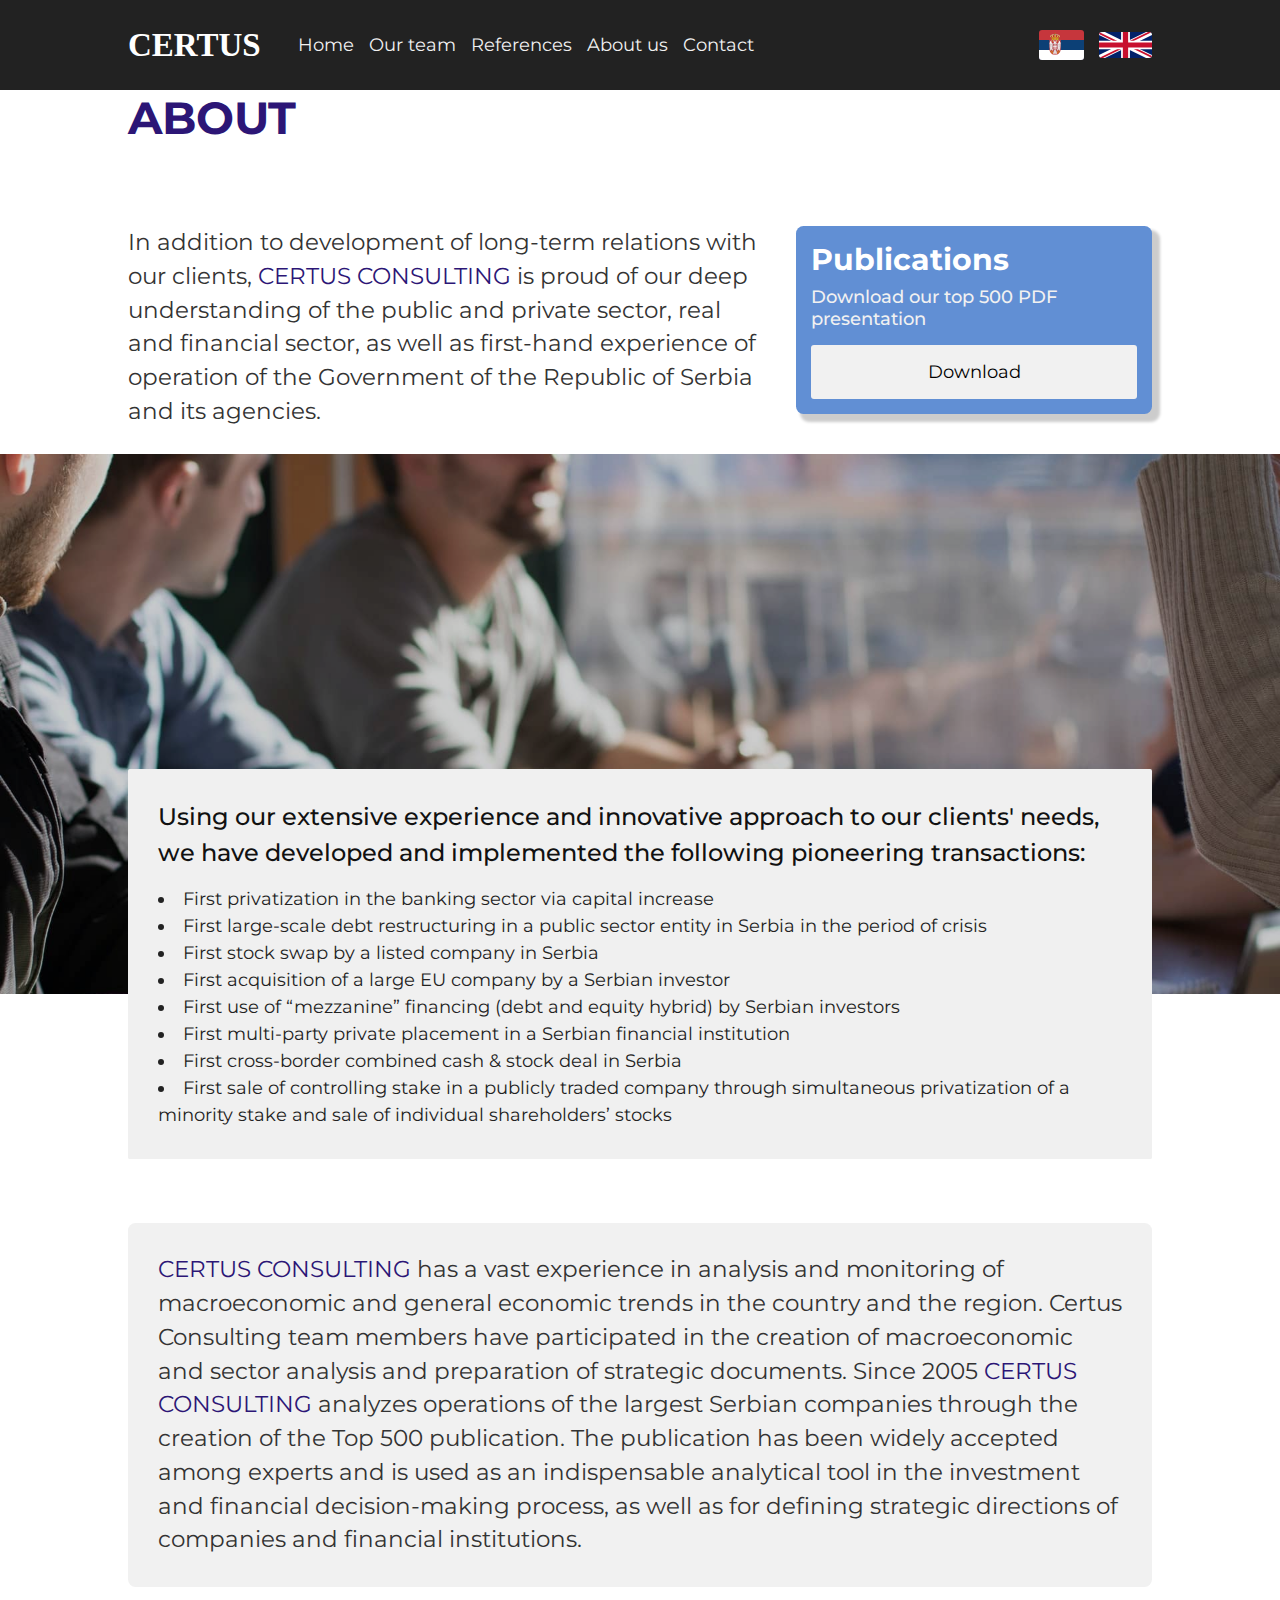
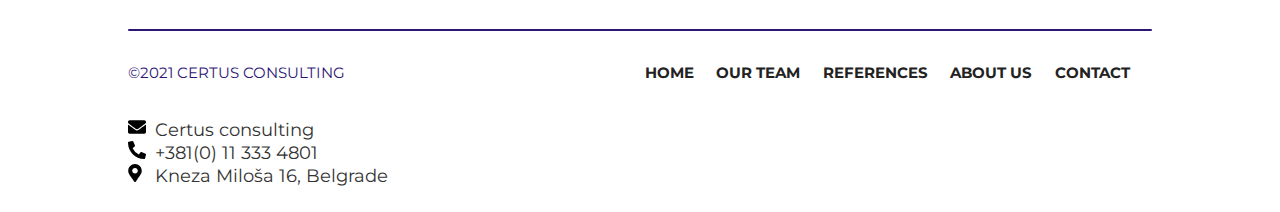
<file: en/aboutus.html>
<!DOCTYPE html>
<html lang="en">
  <head>
    <meta charset="UTF-8" />
    <meta http-equiv="X-UA-Compatible" content="IE=edge" />
    <meta name="viewport" content="width=device-width, initial-scale=1.0" />
    <meta name="author" content="Aleksandar Cernjev" />
    <title>Certus Consulting - About Us</title>
    <link rel="icon" href="../media/favicon.png" type="image/x-icon" />
    <link rel="stylesheet" href="../style.css" />
    <script src="../scripts/oNama.js" defer></script>
    <script src="../app.js" defer></script>
  </head>
  <body>
    <nav class="mainNav">
      <span class="navLogo">Certus</span>
      <div class="otherNav">
        <ul class="nav_list">
          <li><a href="./index.html">Home</a></li>
          <li><a href="./team.html">Our team</a></li>
          <li><a href="./references.html">References</a></li>
          <li><a href="./aboutus.html">About us</a></li>
          <li><a href="./contact.html">Contact</a></li>
        </ul>
        <div class="nav_listCountry">
          <a href="../../onama.html"
            ><img src="../media/rs.svg" alt="Serbian"
          /></a>
          <a href="./aboutus.html"
            ><img src="../media/eng.svg" alt="UK flag"
          /></a>
        </div>
      </div>
      <div class="toggle">
        <div class="line1"></div>
        <div class="line2"></div>
        <div class="line3"></div>
      </div>
    </nav>
    <h1 class="mainTitle oNamaTitle">About</h1>
    <div class="oNamaIntro">
      <p class="oNamaIntroText">
        In addition to development of long-term relations with our clients,
        <strong class="certusCon">Certus Consulting</strong> is proud of our
        deep understanding of the public and private sector, real and financial
        sector, as well as first-hand experience of operation of the Government
        of the Republic of Serbia and its agencies.
      </p>
      <aside class="oNamaDownload">
        <h2>Publications</h2>
        <h3>Download our top 500 PDF presentation</h3>
        <button class="preuzmiPdf">Download</button>
      </aside>
    </div>
    <div class="oNamaTransakcije">
      <img
        src="../media/oNamaBG.jpg"
        alt="Background image of people talking, decoration only."
      />
      <div class="oNamaMain">
        <h2>
          Using our extensive experience and innovative approach to our clients'
          needs, we have developed and implemented the following pioneering
          transactions:
        </h2>
        <ul class="oNamaLista">
          <li>
            First privatization in the banking sector via capital increase
          </li>
          <li>
            First large-scale debt restructuring in a public sector entity in
            Serbia in the period of crisis
          </li>
          <li>First stock swap by a listed company in Serbia</li>
          <li>First acquisition of a large EU company by a Serbian investor</li>
          <li>
            First use of “mezzanine” financing (debt and equity hybrid) by
            Serbian investors
          </li>
          <li>
            First multi-party private placement in a Serbian financial
            institution
          </li>
          <li>First cross-border combined cash & stock deal in Serbia</li>
          <li>
            First sale of controlling stake in a publicly traded company through
            simultaneous privatization of a minority stake and sale of
            individual shareholders’ stocks
          </li>
        </ul>
      </div>
    </div>
    <p class="oCertusu">
      <strong class="certusCon">Certus Consulting</strong> has a vast experience
      in analysis and monitoring of macroeconomic and general economic trends in
      the country and the region. Certus Consulting team members have
      participated in the creation of macroeconomic and sector analysis and
      preparation of strategic documents. Since 2005
      <strong class="certusCon">Certus Consulting</strong> analyzes operations
      of the largest Serbian companies through the creation of the Top 500
      publication. The publication has been widely accepted among experts and is
      used as an indispensable analytical tool in the investment and financial
      decision-making process, as well as for defining strategic directions of
      companies and financial institutions.
    </p>
    <footer>
      <div class="main_footer">
        <h2 class="footer_right">
          &#169;<strong class="certusCon">2021 Certus consulting</strong>
        </h2>
        <ul class="footer_left">
          <a href="./index.html"><li>Home</li></a>
          <a href="./team.html"><li>Our Team</li></a>
          <a href="./references.html"><li>References</li></a>
          <a href="./aboutus.html"><li>About us</li></a>
          <a href="./contact.html"><li>Contact</li></a>
        </ul>
      </div>
      <ul class="footer_kontakt">
        <li class="kontakt_email">Certus consulting</li>
        <li class="kontakt_broj">+381(0) 11 333 4801</li>
        <li class="kontakt_adresa">Kneza Miloša 16, Belgrade</li>
      </ul>
    </footer>
  </body>
</html>
</file>
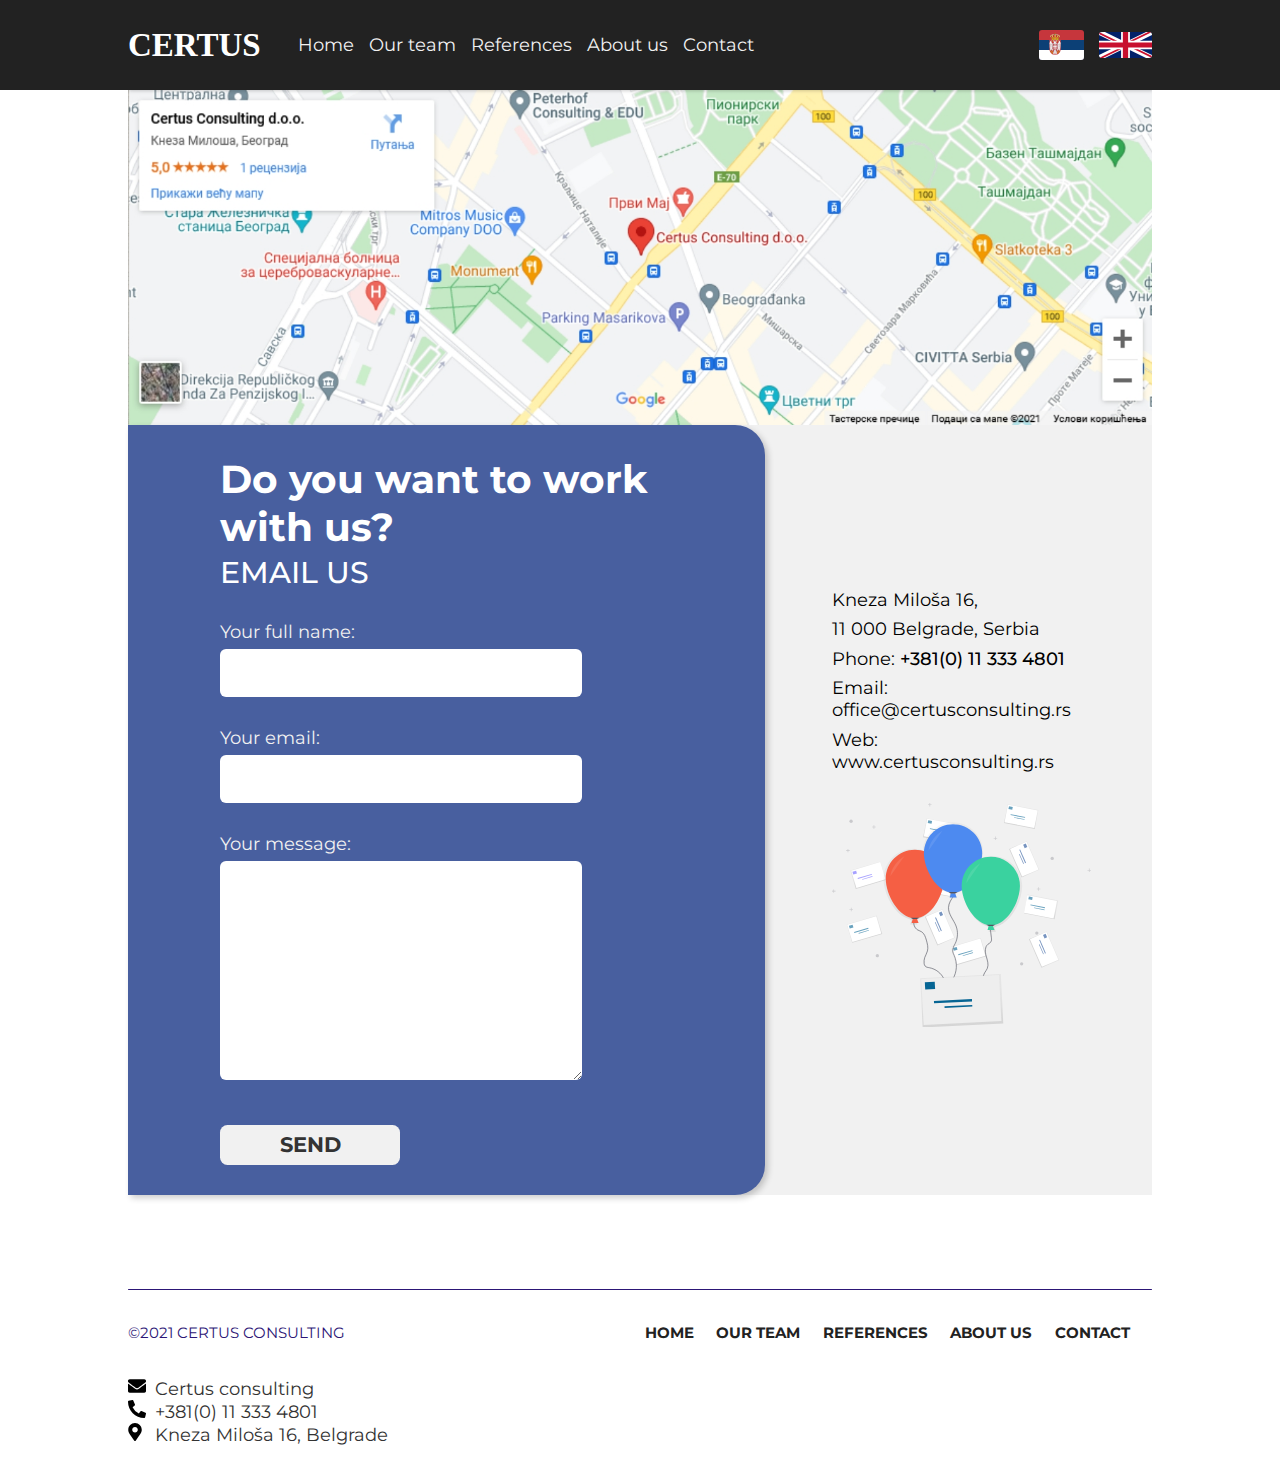
<file: en/contact.html>
<!DOCTYPE html>
<html lang="en">
  <head>
    <meta charset="UTF-8" />
    <meta http-equiv="X-UA-Compatible" content="IE=edge" />
    <meta name="viewport" content="width=device-width, initial-scale=1.0" />
    <meta name="author" content="Aleksandar Cernjev" />
    <title>Certus consulting - Contact</title>
    <link rel="icon" href="../media/favicon.png" type="image/x-icon" />
    <link rel="stylesheet" href="../style.css" />
    <script src="../app.js" defer></script>
  </head>
  <body>
    <nav class="mainNav">
      <span class="navLogo">Certus</span>
      <div class="otherNav">
        <ul class="nav_list">
          <li><a href="./index.html">Home</a></li>
          <li><a href="./team.html">Our team</a></li>
          <li><a href="./references.html">References</a></li>
          <li><a href="./aboutus.html">About us</a></li>
          <li><a href="./contact.html">Contact</a></li>
        </ul>
        <div class="nav_listCountry">
          <a href="../../kontakt.html"
            ><img src="../media/rs.svg" alt="Serbian"
          /></a>
          <a href="./contact.html"
            ><img src="../media/eng.svg" alt="UK flag"
          /></a>
        </div>
      </div>
      <div class="toggle">
        <div class="line1"></div>
        <div class="line2"></div>
        <div class="line3"></div>
      </div>
    </nav>
    <div class="kontaktContainer">
      <img src="../media/tmpMapa.jpg" alt="Certus Lokacija" />
      <div class="kontaktBox">
        <div class="kontaktEmail">
          <h1>Do you want to work with us?</h1>
          <h2 class="mainTitle kontaktTitle">Email Us</h2>
          <form action="#" id="kontaktForma" method="get" class="kontaktForma">
            <div class="kontaktFormaIme kontaktInput">
              <label for="ime"
                >Your full name: <input type="text" name="ime"
              /></label>
            </div>
            <div class="kontaktFormaEmail kontaktInput">
              <label for="email"
                >Your email: <input type="text" name="prezime"
              /></label>
            </div>
            <div class="kontaktFormaPoruka kontaktInput">
              <label for="poruka"
                >Your message:
                <textarea
                  name="poruka"
                  id="kontaktPoruka"
                  cols="30"
                  rows="10"
                ></textarea>
              </label>
            </div>
            <button type="submit" form="kontaktForma">Send</button>
          </form>
        </div>
        <div class="kontaktInfo">
          <Belgrade. class="kontaktInfoText">
            <p class="kontaktAdresa">Kneza Miloša 16,</p>
            <div class="kontaktDrzava">
              <p class="kontaktDrzava">11 000 Belgrade, Serbia</p>
            </div>
            <p class="kontaktTelefon">
              Phone: <strong>+381(0) 11 333 4801</strong>
            </p>
            <p class="kontaktEmailAdresa">Email: office@certusconsulting.rs</p>
            <p class="kontaktWeb">Web: www.certusconsulting.rs</p>
            <img
            src="../media/undraw_new_message_2gfk.svg"
            alt="Message sending illustration"
            class="kontaktImg"
          />
          </div> 
        </div>
      </div>
    </div>
    <footer>
      <div class="main_footer">
        <h2 class="footer_right">
          &#169;<strong class="certusCon">2021 Certus consulting</strong>
        </h2>
        <ul class="footer_left">
          <a href="./index.html"><li>Home</li></a>
          <a href="./team.html"><li>Our Team</li></a>
          <a href="./references.html"><li>References</li></a>
          <a href="./aboutus.html"><li>About us</li></a>
          <a href="./contact.html"><li>Contact</li></a>
        </ul>
      </div>
      <ul class="footer_kontakt">
        <li class="kontakt_email">Certus consulting</li>
        <li class="kontakt_broj">+381(0) 11 333 4801</li>
        <li class="kontakt_adresa">Kneza Miloša 16, Belgrade</li>
      </ul>
    </footer>
  </body>
</html>
</file>
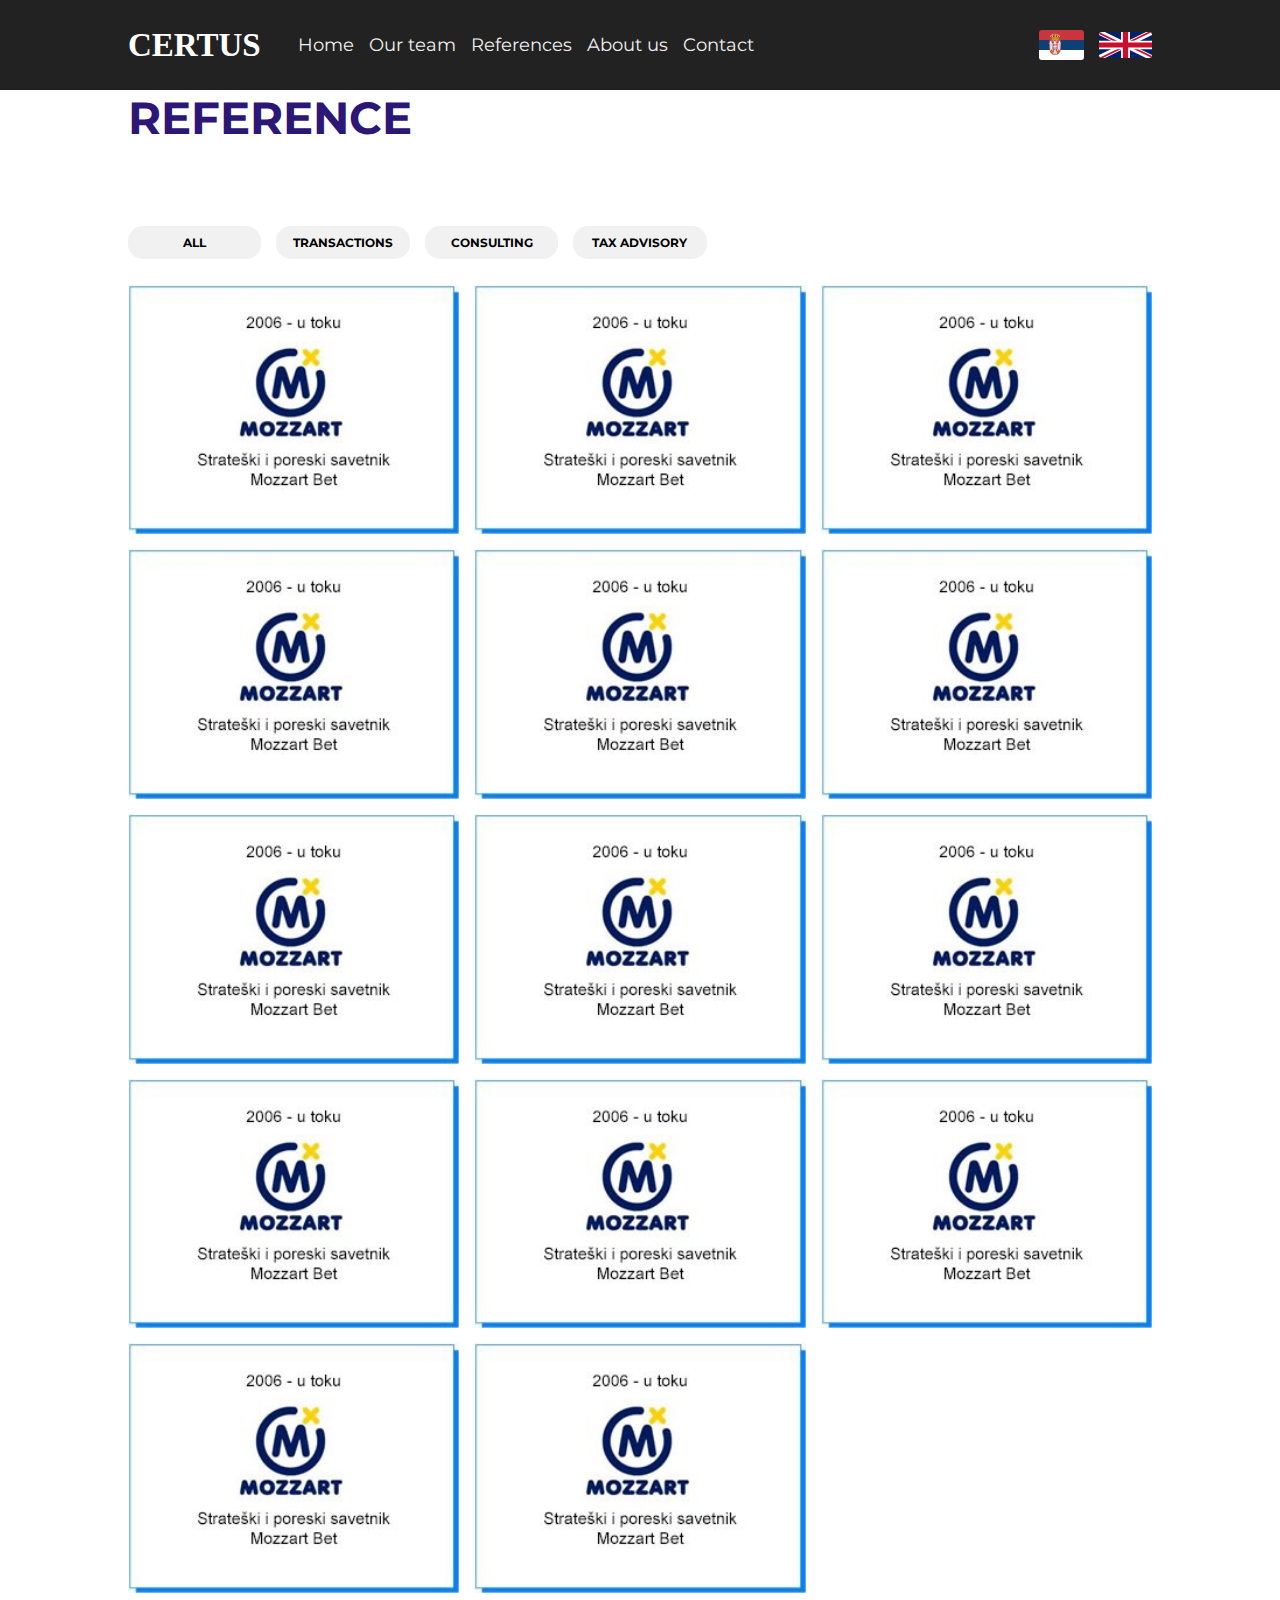
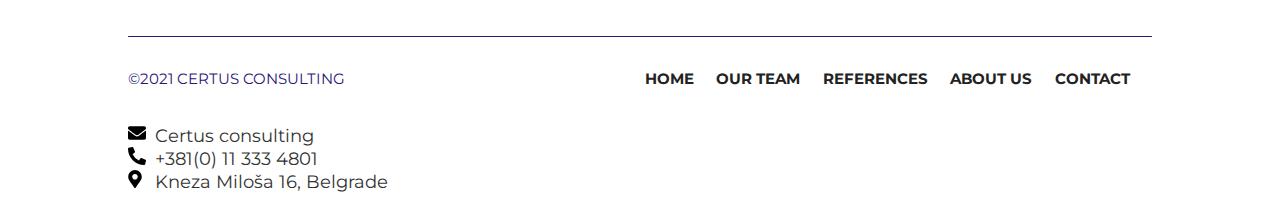
<file: en/references.html>
<!DOCTYPE html>
<html lang="en">
  <head>
    <meta charset="UTF-8" />
    <meta http-equiv="X-UA-Compatible" content="IE=edge" />
    <meta name="viewport" content="width=device-width, initial-scale=1.0" />
    <meta name="author" content="Aleksandar Cernjev" />
    <title>Certus consulting - References</title>
    <link rel="icon" href="../media/favicon.png" type="image/x-icon" />
    <link rel="stylesheet" href="../style.css" />
    <script src="../app.js" defer></script>
  </head>
  <body>
    <nav class="mainNav">
      <span class="navLogo">Certus</span>
      <div class="otherNav">
        <ul class="nav_list">
          <li><a href="./index.html">Home</a></li>
          <li><a href="./team.html">Our team</a></li>
          <li><a href="./references.html">References</a></li>
          <li><a href="./aboutus.html">About us</a></li>
          <li><a href="./contact.html">Contact</a></li>
        </ul>
        <div class="nav_listCountry">
          <a href="../../reference.html"
            ><img src="../media/rs.svg" alt="Serbian"
          /></a>
          <a href="./references.html"
            ><img src="../media/eng.svg" alt="UK flag"
          /></a>
        </div>
      </div>
      <div class="toggle">
        <div class="line1"></div>
        <div class="line2"></div>
        <div class="line3"></div>
      </div>
    </nav>
    <h1 class="mainTitle referenceTitle">Reference</h1>
    <div class="listOpcije">
      <button>All</button>
      <button>Transactions</button>
      <button>Consulting</button>
      <button>Tax Advisory</button>
    </div>
    <div class="listaReferenca">
      <img src="../media/klijent1.jpg" alt="Mozzart" class="referenceItem" />
      <img src="../media/klijent1.jpg" alt="Mozzart" class="referenceItem" />
      <img src="../media/klijent1.jpg" alt="Mozzart" class="referenceItem" />
      <img src="../media/klijent1.jpg" alt="Mozzart" class="referenceItem" />
      <img src="../media/klijent1.jpg" alt="Mozzart" class="referenceItem" />
      <img src="../media/klijent1.jpg" alt="Mozzart" class="referenceItem" />
      <img src="../media/klijent1.jpg" alt="Mozzart" class="referenceItem" />
      <img src="../media/klijent1.jpg" alt="Mozzart" class="referenceItem" />
      <img src="../media/klijent1.jpg" alt="Mozzart" class="referenceItem" />
      <img src="../media/klijent1.jpg" alt="Mozzart" class="referenceItem" />
      <img src="../media/klijent1.jpg" alt="Mozzart" class="referenceItem" />
      <img src="../media/klijent1.jpg" alt="Mozzart" class="referenceItem" />
      <img src="../media/klijent1.jpg" alt="Mozzart" class="referenceItem" />
      <img src="../media/klijent1.jpg" alt="Mozzart" class="referenceItem" />
    </div>
    <footer>
      <div class="main_footer">
        <h2 class="footer_right">
          &#169;<strong class="certusCon">2021 Certus consulting</strong>
        </h2>
        <ul class="footer_left">
          <a href="./index.html"><li>Home</li></a>
          <a href="./team.html"><li>Our Team</li></a>
          <a href="./references.html"><li>References</li></a>
          <a href="./aboutus.html"><li>About us</li></a>
          <a href="./contact.html"><li>Contact</li></a>
        </ul>
      </div>
      <ul class="footer_kontakt">
        <li class="kontakt_email">Certus consulting</li>
        <li class="kontakt_broj">+381(0) 11 333 4801</li>
        <li class="kontakt_adresa">Kneza Miloša 16, Belgrade</li>
      </ul>
    </footer>
  </body>
</html>
</file>
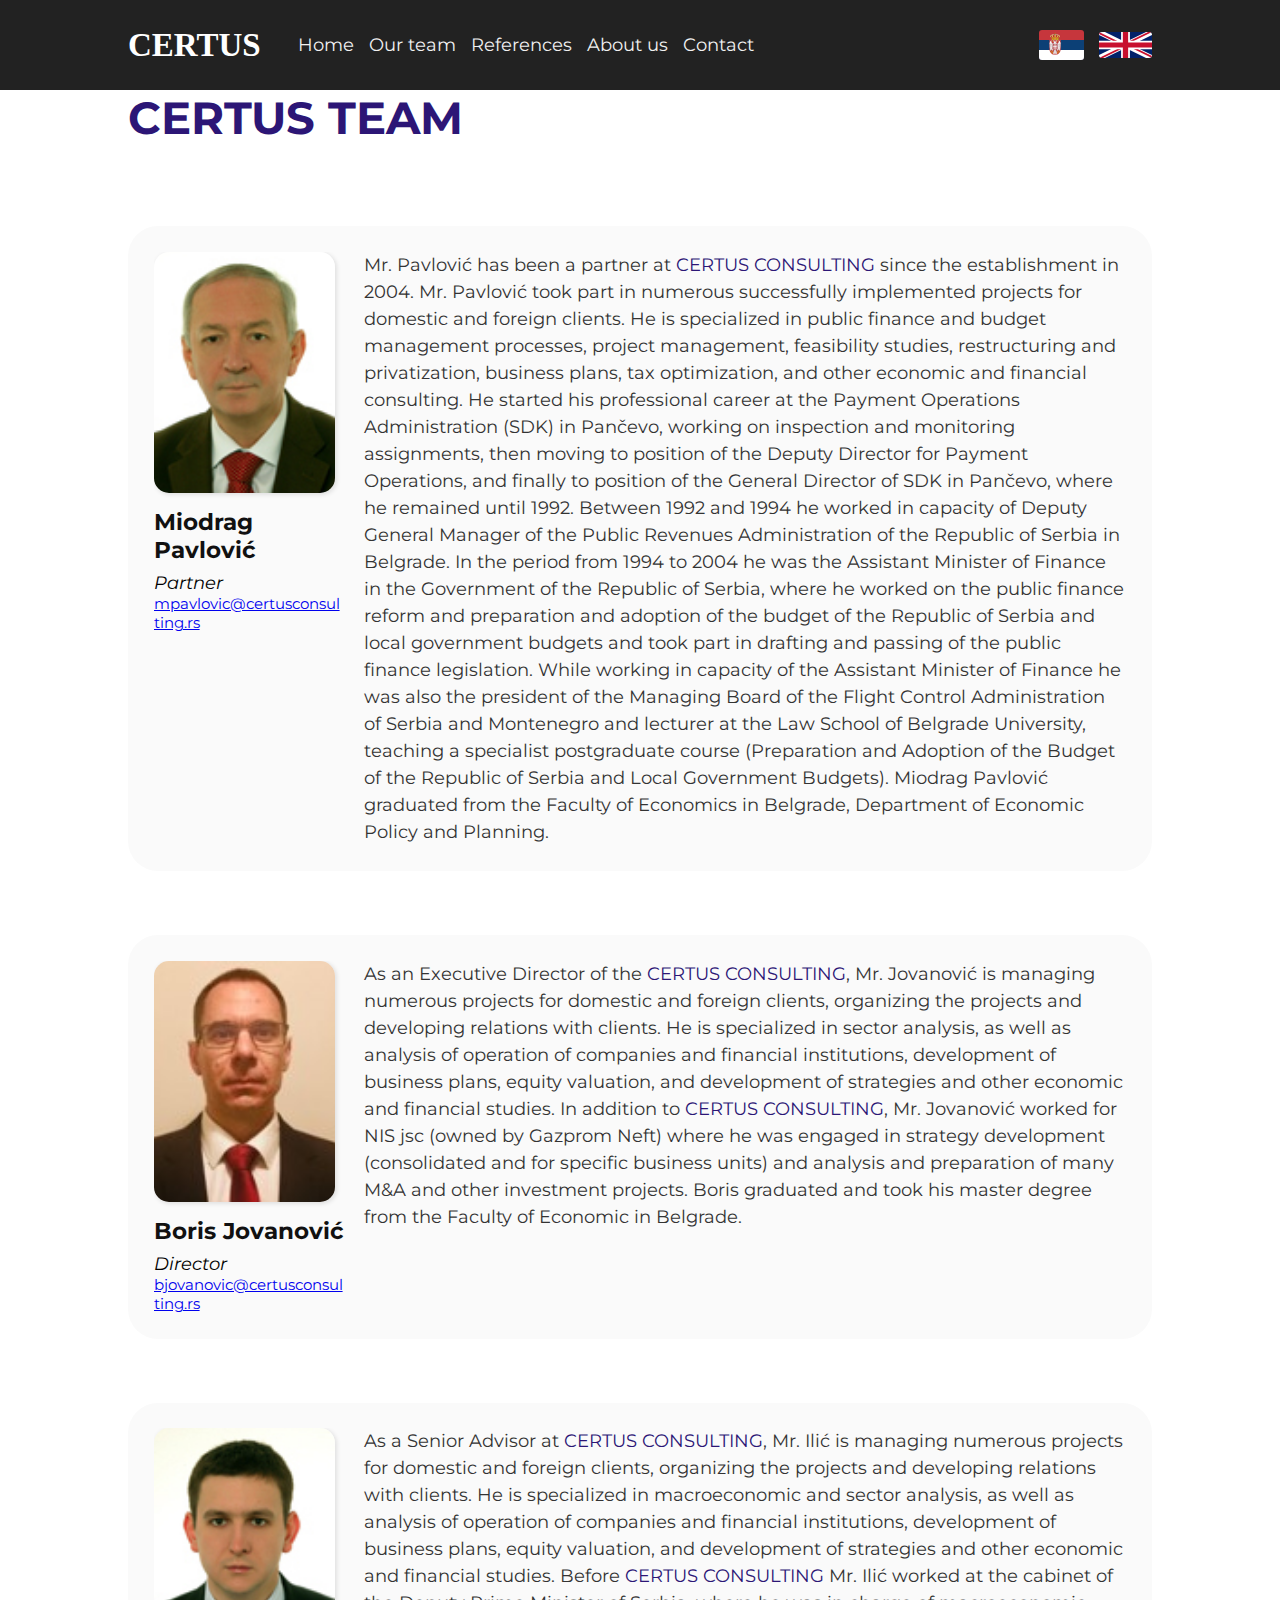
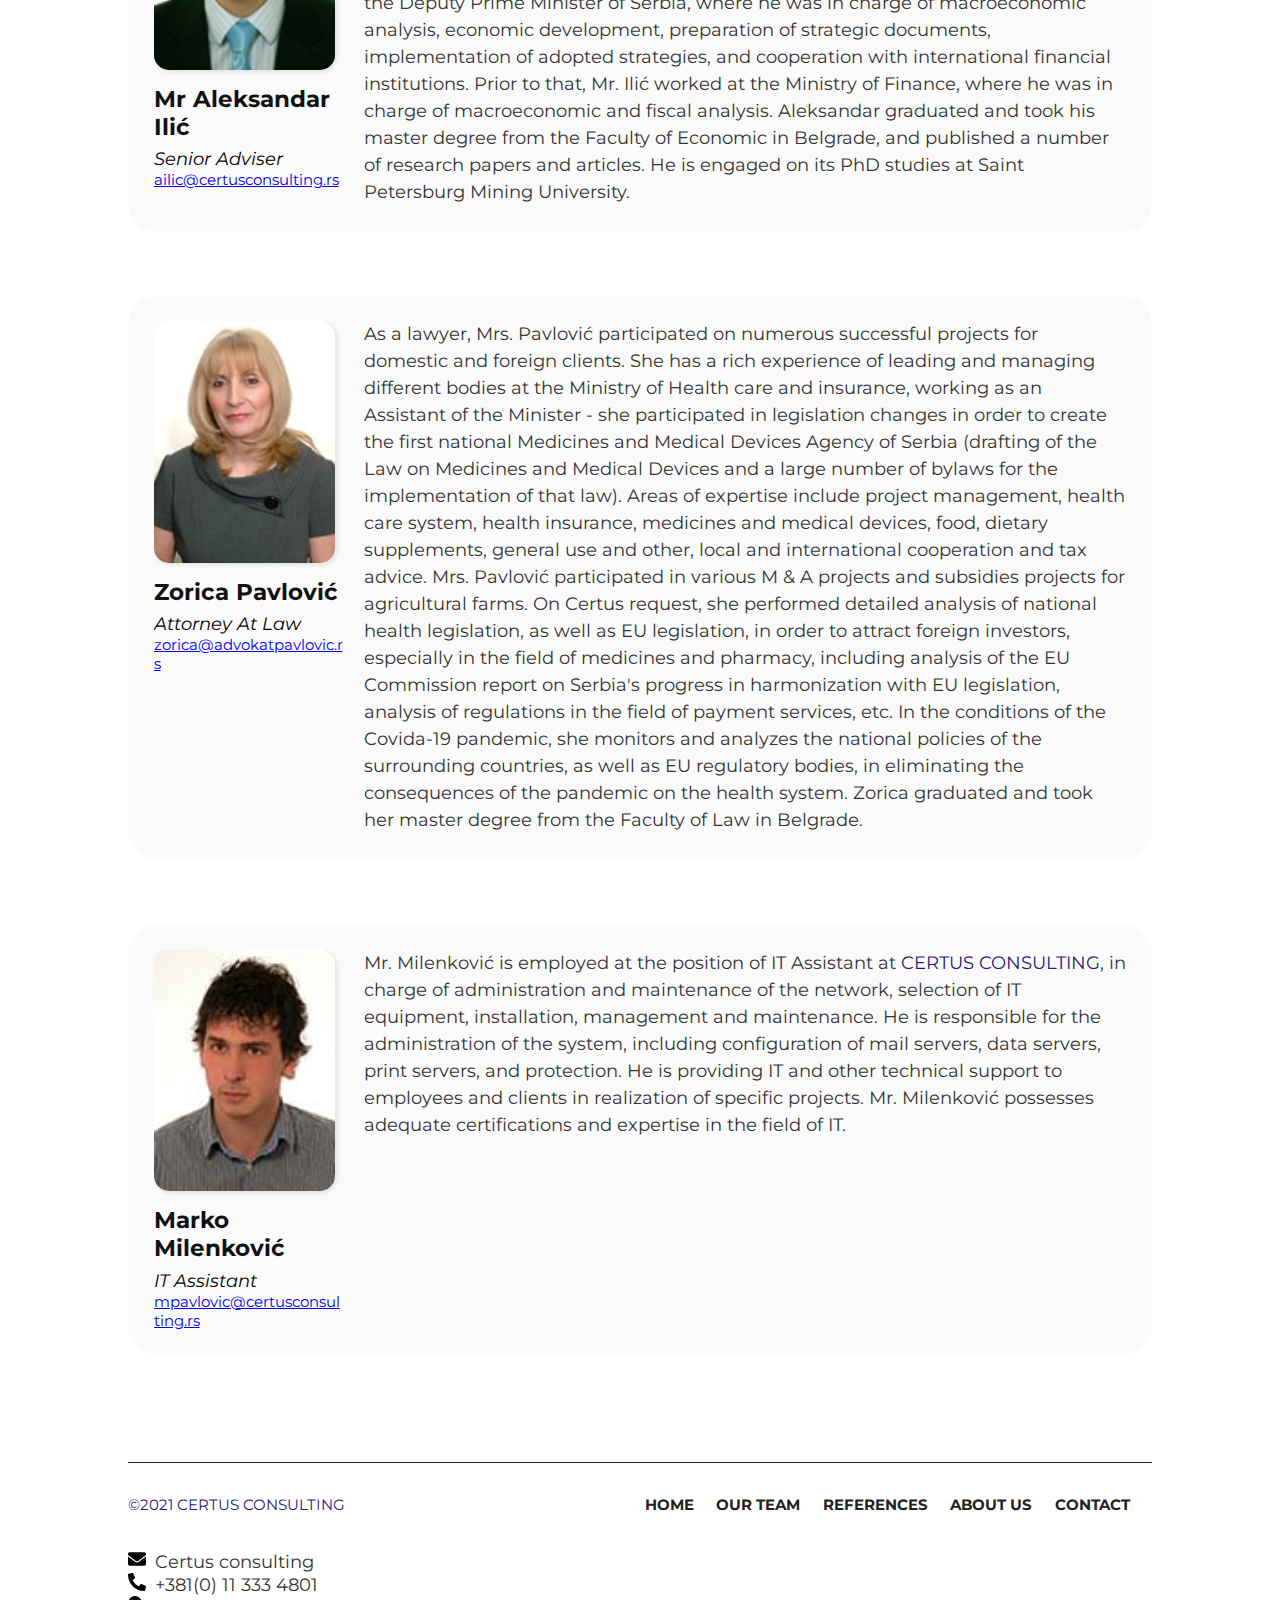
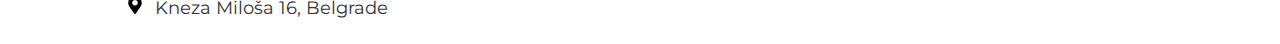
<file: en/team.html>
<!DOCTYPE html>
<html lang="en">
  <head>
    <meta charset="UTF-8" />
    <meta http-equiv="X-UA-Compatible" content="IE=edge" />
    <meta name="viewport" content="width=device-width, initial-scale=1.0" />
    <meta name="author" content="Aleksandar Cernjev" />
    <title>Certus consulting - Our team</title>
    <link rel="icon" href="../media/favicon.png" type="image/x-icon" />
    <link rel="stylesheet" href="../style.css" />
    <script src="../app.js" defer></script>
  </head>
  <body>
    <nav class="mainNav">
      <span class="navLogo">Certus</span>
      <div class="otherNav">
        <ul class="nav_list">
          <li><a href="./index.html">Home</a></li>
          <li><a href="./team.html">Our team</a></li>
          <li><a href="./references.html">References</a></li>
          <li><a href="./aboutus.html">About us</a></li>
          <li><a href="./contact.html">Contact</a></li>
        </ul>
        <div class="nav_listCountry">
          <a href=".././tim.html"><img src="../media/rs.svg" alt="Serbian" /></a>
          <a href="./team.html"><img src="../media/eng.svg" alt="UK flag" /></a>
        </div>
      </div>
      <div class="toggle">
        <div class="line1"></div>
        <div class="line2"></div>
        <div class="line3"></div>
      </div>
    </nav>
    <h1 class="mainTitle timTitle">Certus team</h1>
    <div class="timBox">
      <div class="timLeft">
        <img src="../media/mp.jpg" alt="Picture of Miodrag Pavlovic" class="timImg" />
        <div class="leftText">
          <h2 class="timIme">Miodrag Pavlović</h2>
          <h3 class="timPozicija">Partner</h3>
          <a href="mailto:mpavlovic@certusconsulting.rs" class="timEmail"
            >mpavlovic@certusconsulting.rs</a
          >
        </div>
      </div>
      <div class="timRight">
        <p class="timInfo">
          Mr. Pavlović has been a partner at <strong class="certusCon">Certus Consulting</strong> since the establishment in 2004. Mr. Pavlović took part in numerous successfully implemented projects for domestic and foreign clients. He is specialized in public finance and budget management processes, project management, feasibility studies, restructuring and privatization, business plans, tax optimization, and other economic and financial consulting. He started his professional career at the Payment Operations Administration (SDK) in Pančevo, working on inspection and monitoring assignments, then moving to position of the Deputy Director for Payment Operations, and finally to position of the General Director of SDK in Pančevo, where he remained until 1992. Between 1992 and 1994 he worked in capacity of Deputy General Manager of the Public Revenues Administration of the Republic of Serbia in Belgrade. In the period from 1994 to 2004 he was the Assistant Minister of Finance in the Government of the Republic of Serbia, where he worked on the public finance reform and preparation and adoption of the budget of the Republic of Serbia and local government budgets and took part in drafting and passing of the public finance legislation. While working in capacity of the Assistant Minister of Finance he was also the president of the Managing Board of the Flight Control Administration of Serbia and Montenegro and lecturer at the Law School of Belgrade University, teaching a specialist postgraduate course (Preparation and Adoption of the Budget of the Republic of Serbia and Local Government Budgets). Miodrag Pavlović graduated from the Faculty of Economics in Belgrade, Department of Economic Policy and Planning.
        </p>
      </div>
    </div>
    <div class="timBox">
      <div class="timLeft">
        <img src="../media/bj.jpg" alt="Picture of Boris Jovanović" class="timImg" />
        <div class="leftText">
          <h2 class="timIme">Boris Jovanović</h2>
          <h3 class="timPozicija">Director</h3>
          <a href="mailto:bjovanovic@certusconsulting.rs" class="timEmail"
            >bjovanovic@certusconsulting.rs</a
          >
        </div>
      </div>
      <div class="timRight">
        <p class="timInfo">
          As an Executive Director of the <strong class="certusCon">Certus Consulting</strong>, Mr. Jovanović is managing numerous projects for domestic and foreign clients, organizing the projects and developing relations with clients. He is specialized in sector analysis, as well as analysis of operation of companies and financial institutions, development of business plans, equity valuation, and development of strategies and other economic and financial studies. In addition to <strong class="certusCon">Certus Consulting</strong>, Mr. Jovanović worked for NIS jsc (owned by Gazprom Neft) where he was engaged in strategy development (consolidated and for specific business units) and analysis and preparation of many M&A and other investment projects. Boris graduated and took his master degree from the Faculty of Economic in Belgrade.
        </p>
      </div>
    </div>
    <div class="timBox">
      <div class="timLeft">
        <img
          src="../media/ai.jpg"
          alt="Picture of Mr. Aleksandar Ilić"
          class="timImg"
        />
        <div class="leftText">
          <h2 class="timIme">Mr Aleksandar Ilić</h2>
          <h3 class="timPozicija">Senior Adviser</h3>
          <a href="mailto:ailic@certusconsulting.rs" class="timEmail"
            >ailic@certusconsulting.rs</a
          >
        </div>
      </div>
      <div class="timRight">
        <Certus class="timInfo">
          As a Senior Advisor at <strong class="certusCon">Certus Consulting</strong>, Mr. Ilić is managing numerous projects for domestic and foreign clients, organizing the projects and developing relations with clients. He is specialized in macroeconomic and sector analysis, as well as analysis of operation of companies and financial institutions, development of business plans, equity valuation, and development of strategies and other economic and financial studies. Before <strong class="certusCon">Certus Consulting</strong> Mr. Ilić worked at the cabinet of the Deputy Prime Minister of Serbia, where he was in charge of macroeconomic analysis, economic development, preparation of strategic documents, implementation of adopted strategies, and cooperation with international financial institutions. Prior to that, Mr. Ilić worked at the Ministry of Finance, where he was in charge of macroeconomic and fiscal analysis. Aleksandar graduated and took his master degree from the Faculty of Economic in Belgrade, and published a number of research papers and articles. He is engaged on its PhD studies at Saint Petersburg Mining University.
        </p>
      </div>
    </div>
    <div class="timBox">
      <div class="timLeft">
        <img src="../media/zp.jpg" alt="Picture of Zorica Pavlović" class="timImg" />
        <div class="leftText">
          <h2 class="timIme">Zorica Pavlović</h2>
          <h3 class="timPozicija">Attorney At Law</h3>
          <a href="mailto:zorica@advokatpavlovic.rs" class="timEmail"
            >zorica@advokatpavlovic.rs</a
          >
        </div>
      </div>
      <div class="timRight">
        <p class="timInfo">
          As a lawyer, Mrs. Pavlović participated on numerous successful projects for domestic and foreign clients. She has a rich experience of leading and managing different bodies at the Ministry of Health care and insurance, working as an Assistant of the Minister - she participated in legislation changes in order to create the first national Medicines and Medical Devices Agency of Serbia (drafting of the Law on Medicines and Medical Devices and a large number of bylaws for the implementation of that law). Areas of expertise include project management, health care system, health insurance, medicines and medical devices, food, dietary supplements, general use and other, local and international cooperation and tax advice. Mrs. Pavlović participated in various M & A projects and subsidies projects for agricultural farms. On Certus request, she performed detailed analysis of national health legislation, as well as EU legislation, in order to attract foreign investors, especially in the field of medicines and pharmacy, including analysis of the EU Commission report on Serbia's progress in harmonization with EU legislation, analysis of regulations in the field of payment services, etc. In the conditions of the Covida-19 pandemic, she monitors and analyzes the national policies of the surrounding countries, as well as EU regulatory bodies, in eliminating the consequences of the pandemic on the health system. Zorica graduated and took her master degree from the Faculty of Law in Belgrade.
        </p>
      </div>
    </div>
    <div class="timBox">
      <div class="timLeft">
        <img src="../media/mm.jpg" alt="Picture of Marko Milenković" class="timImg" />
        <div class="leftText">
          <h2 class="timIme">Marko Milenković</h2>
          <h3 class="timPozicija">IT Assistant</h3>
          <a href="mailto:mpavlovic@certusconsulting.rs" class="timEmail"
            >mpavlovic@certusconsulting.rs</a
          >
        </div>
      </div>
      <div class="timRight">
        <p class="timInfo">
          Мr. Milenković is employed at the position of IT Assistant at <strong class="certusCon">Certus Consulting</strong>, in charge of administration and maintenance of the network, selection of IT equipment, installation, management and maintenance. He is responsible for the administration of the system, including configuration of mail servers, data servers, print servers, and protection. He is providing IT and other technical support to employees and clients in realization of specific projects. Мr. Milenković possesses adequate certifications and expertise in the field of IT.
        </p>
      </div>
    </div>
    <footer>
      <div class="main_footer">
        <h2 class="footer_right">
          &#169;<strong class="certusCon">2021 Certus consulting</strong>
        </h2>
        <ul class="footer_left">
          <a href="./index.html"><li>Home</li></a>
          <a href="./team.html"><li>Our Team</li></a>
          <a href="./references.html"><li>References</li></a>
          <a href="./aboutus.html"><li>About us</li></a>
          <a href="./contact.html"><li>Contact</li></a>
        </ul>
      </div>
      <ul class="footer_kontakt">
        <li class="kontakt_email">Certus consulting</li>
        <li class="kontakt_broj">+381(0) 11 333 4801</li>
        <li class="kontakt_adresa">Kneza Miloša 16, Belgrade</li>
      </ul>
    </footer>
  </body>
</html>
</file>
<file: style.css>
/* @import url('https://fonts.googleapis.com/css2?family=Open+Sans:wght@300;400;700&display=swap'); */
@import url('https://fonts.googleapis.com/css2?family=Montserrat:wght@300;400;500;700&display=swap');
:root {
  --primary-color: hsl(253.8, 68.6%, 27.5%);
  --primary-darkest: #111;
  --primary-dark: #222;
  --primary-regular: #333;
  --primary-light: #f1f1f1;
  --accent-color: #77a5ff;
  --usluge_box_shadow: 1rem 1rem 2rem rgba(0, 0, 0, 0.2);
  --font-thin: 300;
  --font-regular: 400;
  --font-semibold: 500;
  --font-bold: 700;
}

* {
  margin: 0;
  padding: 0;
  box-sizing: border-box;
  font-family: 'Montserrat', sans-serif;
  font-size: 15px;
}

.certusCon {
  font-size: inherit;
  font-weight: inherit;
  color: var(--primary-color);
  text-transform: uppercase;
}

body {
  overflow-x: hidden;
  max-width: 100vw;
  margin-top: 10vh;
}

/* ------------- NAVBAR -------------  */
.mainNav {
  height: 10vh;
  padding: 0 15%;
  background-color: #222;
  display: flex;
  flex-direction: row;
  justify-content: space-between;
  position: fixed;
  top: 0;
  left: 0;
  width: 100%;
  z-index: 9999;
  transition: transform 300ms ease-in-out, filter 300ms ease-in-out;
}

.navLogo {
  font-size: 2.2rem;
  color: #fff;
  margin-right: 2rem;
  font-family: 'Times New Roman', Times, serif;
  font-weight: var(--font-bold);
  text-transform: uppercase;
  cursor: pointer;
  justify-content: center;
  align-items: center;
  display: flex;
}

.otherNav {
  display: flex;
  flex-direction: row;
  width: fit-content;
  justify-content: space-between;
  width: 100%;
}

.nav_list {
  display: flex;
  flex-direction: row;
  list-style: none;
  margin-right: 2rem;
}

.nav_list li {
  display: flex;
  align-items: center;
}

.nav_list li a {
  color: var(--primary-light);
  font-size: 1.2rem;
  text-decoration: none;
  padding: 0.5rem 1rem;
  transition: transform 125ms ease-in-out;
}

.nav_list li a:hover {
  background-color: #999;
  border-radius: 0.125rem;
  transform: scale(1.1);
}

.nav_listCountry {
  display: flex;
  flex-direction: row;
  align-items: center;
  overflow: hidden;
  width: 10vw;
}

.nav_listCountry a {
  margin-left: 1rem;
}

.nav_listCountry img {
  width: 100%;
  display: flex;
  flex-direction: column;
  border-radius: 0.2rem;
}

.toggle {
  display: none;
  flex-direction: column;
  align-items: center;
  justify-content: center;
  padding: 1rem;
}

.toggle div {
  width: 25px;
  height: 3px;
  background-color: #fff;
  margin: 3px;
}

/* ------------- NAVBAR -------------  */

.landing_home {
  width: 100%;
  min-height: 100vh;
  padding: 0 15%;
  display: grid;
  grid-template-columns: 1fr 1fr;
}

.landingLeft {
  display: flex;
  flex-direction: column;
  justify-content: center;
}

.landing_logo {
  width: 80%;
}

.landingLeft h2 {
  margin: 1rem 0 2rem 0;
  font-size: 2rem;
  font-weight: var(--font-thin);
  width: 70%;
  color: var(--primary-regular);
}

.landing_CTA {
  border: none;
  padding: 1rem 2rem;
  font-size: 1.5rem;
  font-weight: 600;
  width: 60%;
  border-radius: 1rem;
  text-transform: uppercase;
  cursor: pointer;
  background-color: var(--primary-color);
  color: var(--primary-light);
  transition: transform 100ms ease-in-out, filter 100ms ease;
  transform-origin: 0 0;
  position: relative;
}

.landing_CTA:hover {
  transform: scale(1.02);
  filter: drop-shadow(0 0.4rem 0.8rem rgba(170, 170, 170, 0.6));
}

.landingRight {
  display: flex;
  justify-content: center;
  overflow: hidden;
  padding: 0;
}

.landingRight img {
  width: 100%;
  height: 100%;
  object-fit: cover;
}

.usluge {
  display: flex;
  flex-direction: column;
  width: 100%;
  background-color: var(--primary-light);
  padding: 5% 0% 0% 0%;
}

.mainTitle {
  padding: 0 15% 2rem 15%;
  font-size: 3rem;
  font-weight: var(--font-bold);
  color: var(--primary-color);
  text-transform: uppercase;
}

.usluga_savetovanje {
  display: grid;
  grid-template-columns: 1fr 1fr;
  padding: 0% 15% 2% 15%;
}

.usluge h2 {
  font-size: 1.8rem;
  font-weight: var(--font-regular);
  color: var(--primary-dark);
  margin-bottom: 0.5rem;
  text-transform: uppercase;
}

.savetovanje_left {
  padding: 0 5% 0 0;
}

.usluge_list li {
  line-height: 1.5;
  font-size: 1.1rem;
  color: var(--primary-regular);
  list-style: inside;
  padding: 0.2rem;
  font-weight: var(--font-thin);
}

.savetovanje_right {
  display: flex;
  justify-content: center;
  align-items: center;
  overflow: hidden;
  padding: 0;
  max-height: min-content;
  max-height: 60vh;
  border-radius: 2rem;
  box-shadow: var(--usluge_box_shadow);
}

.savetovanje_right img {
  object-fit: cover;
  width: 100%;
}

.usluga_mena {
  background-color: #fff;
  padding: 2% 15%;
}

.usluga_poreska {
  background-color: var(--primary-light);
  padding: 2% 15%;
  position: relative;
}

.usluga_poreska img {
  position: absolute;
  right: 15%;
  top: -75%;
  width: 25%;
  border-radius: 2rem;
  box-shadow: var(--usluge_box_shadow);
  object-fit: cover;
}

.usluga_makro {
  padding: 2% 15%;
  background-color: #fff;
  display: flex;
  flex-direction: column;
}

.usluga_makro > * {
  width: 60%;
}

.usluga_zdravlje {
  padding: 2% 15%;
  background-color: var(--primary-light);
  display: flex;
  flex-direction: column;
  position: relative;
}

.usluga_zdravlje > * {
  width: 60%;
}

.usluga_zdravlje img {
  position: absolute;
  right: 15%;
  top: -50%;
  width: 25%;
  height: 125%;
  transform: translateY(-10%);
  border-radius: 2rem;
  box-shadow: var(--usluge_box_shadow);
  object-fit: cover;
}
/* ------------- Landing Informacije -------------  */

.landing_info {
  padding: 5% 15%;
}

.info_savetnik {
  display: grid;
  grid-template-columns: 1fr 1fr;
  align-items: center;
  padding: 5% 0;
}

.info_savetnik img,
.info_trziste img {
  width: 100%;
  padding: 0 15% 0 0;
}

.info_text {
  color: var(--primary-regular);
  font-weight: var(--font-regular);
  font-size: 1.5rem;
}

.info_godine {
  display: flex;
  padding: 5% 0;
  position: relative;
}

.info_godine .info_text {
  width: 85%;
}

.info_trziste {
  display: grid;
  grid-template-columns: 1fr 1fr;
  align-items: center;
  padding: 5% 0;
}

/* ------------- FOOTER -------------  */

footer {
  display: flex;
  flex-direction: column;
  padding: 2% 15%;
}

.main_footer {
  display: flex;
  flex-direction: row;
  justify-content: space-between;
  align-items: center;
  padding: 2% 0;
  position: relative;
  margin-top: 1rem;
}

.main_footer::before {
  content: '';
  width: 100%;
  height: 0.1rem;
  background-color: var(--primary-color);
  position: absolute;
  top: 2%;
  border-radius: 2rem;
}
.footer_left {
  display: flex;
  list-style: none;
  text-transform: uppercase;
}

.footer_left li {
  padding: 1rem 1.5rem 1rem 0;
}

.footer_left a {
  font-weight: var(--font-bold);
  color: var(--primary-dark);
  text-decoration: none;
  transition: transform 0.2s ease-in-out;
}

.footer_left a:hover {
  transform: translateY(-0.2rem);
}

.footer_right {
  color: var(--primary-color);
  font-weight: var(--font-regular);
}

.footer_kontakt {
  list-style: none;
}

.footer_kontakt li {
  font-size: 1.2rem;
  color: var(--primary-regular);
}

.footer_kontakt li::before {
  content: '';
  display: inline-block;
  height: 1em;
  width: 1em;
  background-size: contain;
  background-repeat: no-repeat;
  margin-right: 0.5em;
}

.kontakt_email::before {
  background-image: url(./media/awesome_Envelope.svg);
}

.kontakt_broj::before {
  background-image: url(./media/awesome_Phone.svg);
}

.kontakt_adresa::before {
  background-image: url(./media/awesome_Map.svg);
}

.container {
  width: 70%;
  background-color: red;
  height: 250px;
  margin: 0 auto;
  display: flex;
  flex-direction: row;
}

.container_left {
  width: 50%;
  background-color: blue;
}

.container_right {
  width: 50%;
  background-color: orange;
}

/* ------------- TEMP TABLE -------------  */
table,
th,
td {
  border: 1px solid black;
  font-size: 1.5rem;
  text-align: center;
  padding: 0.2rem;
}

table {
  border-collapse: collapse;
}

.tmpTable {
  width: 70%;
  margin: 5% auto 4% auto;
}

/* ------------- Nas tim styles -------------  */
.timTitle {
  margin: 5% 0 4% 0;
}

.timBox {
  margin: 2% 15% 5% 15%;
  background-color: #fafafa;
  padding: 2%;
  display: grid;
  grid-template-columns: 1fr 4fr;
  gap: 2%;
  border-radius: 2rem;
}

.timLeft {
  display: flex;
  flex-direction: column;
  overflow-x: hidden;
}

.leftText h2,
.leftText h3,
.leftText a {
  word-wrap: break-word;
  overflow-wrap: break-word;
}

.timImg {
  aspect-ratio: 1.5/2;
  object-fit: cover;
  border-radius: 1rem;
  margin: 0 5% 1rem 0;
  position: relative;
  box-shadow: 0.1rem 0.1rem 0.3rem rgba(0, 0, 0, 0.1);
}

.timIme {
  font-size: 1.5rem;
  color: var(--primary-darkest);
  font-weight: var(--font-bold);
  margin: 0 0 0.5rem 0;
}

.timPozicija {
  font-size: 1.2rem;
  font-style: italic;
  font-weight: var(--font-regular);
}

.timEmail {
  font-weight: var(--font-regular);
  width: max-content;
}

.timInfo {
  font-size: 1.2rem;
  color: var(--primary-regular);
  font-weight: var(--font-regular);
  line-height: 1.5;
  white-space: wrap;
  word-wrap: break-word;
}

/* ------------- Reference styles -------------  */
.referenceTitle {
  margin: 5% 0 4% 0;
}

.listOpcije {
  margin: 2% 15%;
  display: grid;
  grid-gap: 1rem;
  grid-template-columns: repeat(auto-fill, minmax(8rem, 1fr));
  width: 80%;
}

.listOpcije button {
  padding: 0.6rem;
  border: none;
  background-color: var(--primary-light);
  border-radius: 1rem;
  cursor: pointer;
  text-transform: uppercase;
  font-weight: var(--font-bold);
  transition: background-color 0.1s ease-in-out;
  font-size: 0.8rem;
}

.listOpcije button:hover {
  background-color: var(--primary-color);
  color: #fff;
}

.listaReferenca {
  display: grid;
  grid-template-columns: repeat(auto-fit, minmax(260px, 1fr));
  grid-gap: 1rem;
  padding: 0 15%;
  overflow: hidden;
}

.referenceItem {
  height: 100%;
  width: 100%;
  display: flex;
  flex-direction: column;
  justify-content: center;
  align-items: center;
}

/* ------------- KONTAKT -------------  */
.kontaktContainer {
  margin: 5% 15% 4% 15%;
  display: flex;
  flex-direction: column;
}

.kontaktBox {
  display: grid;
  grid-template-columns: 1.5fr 1fr;
}

.kontaktEmail {
  background-color: #485f9f;
  border-radius: 0 2rem 2rem 0;
  box-shadow: 0.2rem 0.2rem 0.4rem 0 rgba(0, 0, 0, 0.2);
  display: flex;
  flex-direction: column;
  justify-content: center;
  padding: 5% 15%;
  margin-right: -1.5rem;
  z-index: 1;
  color: var(--primary-light);
}
.kontaktEmail h1 {
  font-size: 2.6rem;
  color: #fff;
  font-weight: var(--font-bold);
  margin-top: 0;
}

.kontaktTitle {
  font-size: 2rem;
  margin: 0.2rem 0 2rem 0;
  font-weight: var(--font-semibold);
  color: #fff;
  padding: 0 0;
}

.kontaktForma {
  display: grid;
  padding-right: 20%;
}

.kontaktInput {
  display: grid;
  width: 100%;
}

.kontaktInput label {
  font-size: 1.2rem;
  font-weight: var(--font-regular);
}

.kontaktInput input,
.kontaktInput textarea {
  padding: 4% 6%;
  border-radius: 0.4rem;
  outline: none;
  border: none;
  margin: 0.4rem 0 2rem 0;
  font-weight: var(--font-thin);
  width: max-content;
  width: 100%;
  color: var(--primary-regular);
}

.kontaktInput textarea {
  grid-column: auto/ span 2;
  resize: vertical;
  min-height: 10vh;
  max-height: 30vh;
}

.kontaktInput label,
.kontaktInput input,
.kontaktInput textarea {
  display: block;
}

.kontaktForma button {
  width: fit-content;
  min-width: 20vh;
  padding: 2% 4%;
  font-size: 1.4rem;
  font-weight: var(--font-bold);
  text-transform: uppercase;
  margin: 1rem 0 0 0;
  border: none;
  outline: none;
  cursor: pointer;
  background-color: var(--primary-light);
  color: #333;
  border-radius: 0.5rem;
}

.kontaktInfo {
  display: flex;
  flex-direction: column;
  justify-content: center;
  align-items: center;
  padding: 5% 15% 5% 6rem;
  background-color: var(--primary-light);
  overflow: hidden;
  font-size: 1.5rem;
}

.kontaktAdresa,
.kontaktDrzava,
.kontaktTelefon,
.kontaktEmailAdresa,
.kontaktWeb {
  font-size: 1.2rem;
  margin: 0 0 0.5rem 0;
}

.kontaktTelefon strong {
  font-size: 1.2rem;
  font-weight: var(--font-semibold);
}

.kontaktWeb {
  margin-bottom: 2rem;
}

/* ------------- O nama -------------  */
.oNamaTitle {
  margin: 5% 0 4% 0;
}
.oNamaIntro {
  margin: 2% 15%;
  display: flex;
  align-items: flex-start;
  justify-content: space-between;
}

.oNamaIntroText {
  font-size: 1.5rem;
  line-height: 1.5;
  color: var(--primary-regular);
  font-weight: var(--font-regular);
  margin-right: 2rem;
  width: 70%;
}

.oNamaIntroText strong,
.oCertusu strong {
  color: var(--primary-color);
  font-size: inherit;
  font-weight: inherit;
}

.oNamaDownload {
  background-color: #618fd4;
  border-radius: 0.5rem;
  padding: 1rem 1rem;
  color: #f1f1f1;
  box-shadow: 0.4rem 0.4rem 0.2rem 0.1rem rgba(0, 0, 0, 0.2);
  width: auto;
  height: 100%;
}

.oNamaDownload h2 {
  font-size: 2rem;
  font-weight: var(--font-bold);
  color: #fff;
}

.oNamaDownload h3 {
  font-size: 1.2rem;
  font-weight: var(--font-semibold);
  margin: 0.5rem 0 1rem 0;
}

.preuzmiPdf {
  background-color: #f1f1f1;
  width: 100%;
  padding: 5% 2%;
  font-size: 1.2rem;
  border-radius: 0.2rem;
  outline: none;
  border: none;
  cursor: pointer;
  transition: background-color 0.2s ease-in-out;
}

.preuzmiPdf:hover {
  background-color: #f9f9f9;
}

.oNamaTransakcije {
  display: flex;
  flex-direction: column;
}

.oNamaTransakcije img {
  max-height: 60vh;
  object-fit: cover;
  object-position: 0 0;
  position: relative;
  filter: brightness(0.8);
  margin-bottom: -15rem;
  z-index: -1;
}

.oNamaMain {
  margin: 0 15% 5% 15%;
  background-color: rgba(240, 240, 240, 1);
  padding: 2rem 2rem;
  line-height: 1.5;
  border-radius: 0.125rem;
}

.oNamaMain h2 {
  font-size: 1.6rem;
  font-weight: var(--font-semibold);
  margin-bottom: 1rem;
  color: var(--primary-darkest);
}

.oNamaLista li {
  font-size: 1.2rem;
  font-weight: var(--font-regular);
  list-style: inside;
  color: var(--primary-dark);
}

.oCertusu {
  margin: 0 15% 0 15%;
  background-color: var(--primary-light);
  color: var(--primary-regular);
  padding: 2rem;
  font-size: 1.5rem;
  line-height: 1.5;
  border-radius: 0.5rem;
}

/* ------------- Podesavanja za manje ekrane -------------  */
@media only screen and (max-width: 1400px) {
  .nav_list {
    margin-right: 0.5rem;
  }

  .nav_list li a {
    padding: 0.5rem 0.5rem;
  }

  /* Podesava footer i navigaciju da budu sire za manje ekrane */
  .mainNav,
  footer {
    padding-left: 10%;
    padding-right: 10%;
  }

  /* Podesava sve sa landing stranice da bude sire */
  .landing_home,
  .mainTitle,
  .usluga_savetovanje,
  .usluga_mena,
  .usluga_poreska,
  .usluga_makro,
  .usluga_zdravlje,
  .landing_info {
    padding-left: 10%;
    padding-right: 10%;
  }
  .usluga_poreska img,
  .usluga_zdravlje img {
    right: 10%;
  }

  /* Podesava nas tim stranicu */

  .timBox {
    margin-left: 10%;
    margin-right: 10%;
  }

  /* Podesava reference */
  .listOpcije {
    margin: 2% 10%;
  }

  .listaReferenca {
    padding: 0 10%;
  }

  /* Podesava o nama */
  .oNamaIntro {
    margin-left: 10%;
    margin-right: 10%;
  }

  .oNamaMain {
    margin-left: 10%;
    margin-right: 10%;
  }

  .oCertusu {
    margin-left: 10%;
    margin-right: 10%;
  }

  /* Podesava kontakt */
  .kontaktContainer {
    margin-left: 10%;
    margin-right: 10%;
  }
  .kontaktTitle {
    padding: 0 0;
  }
}

@media only screen and (max-width: 1050px) {
  /* Podesava footer i navigaciju da budu sire za manje ekrane */
  * {
    font-size: 14px;
  }
  .mainNav,
  footer {
    padding-left: 5%;
    padding-right: 5%;
  }

  /* Podesava sve sa landing stranice da bude sire */
  .landing_home,
  .mainTitle,
  .usluga_savetovanje,
  .usluga_mena,
  .usluga_poreska,
  .usluga_makro,
  .usluga_zdravlje,
  .landing_info {
    padding-left: 5%;
    padding-right: 5%;
  }

  .usluga_poreska img,
  .usluga_zdravlje img {
    right: 5%;
  }

  .timBox {
    margin-left: 5%;
    margin-right: 5%;
  }

  .listOpcije {
    margin: 2% 5%;
  }

  .listaReferenca {
    padding: 0 5%;
  }

  /* Podesava o nama */
  .oNamaIntro {
    margin-left: 5%;
    margin-right: 5%;
  }

  .oNamaMain {
    margin-left: 5%;
    margin-right: 5%;
  }

  .oCertusu {
    margin-left: 5%;
    margin-right: 5%;
  }

  /* Podesava kontakt */
  .kontaktContainer {
    margin-left: 5%;
    margin-right: 5%;
  }

  .kontaktTitle {
    padding: 0 0;
  }
}

@media only screen and (max-width: 992px) {
  /* Podesava navbar */
  .otherNav {
    position: fixed;
    transform: translateX(100%);
    top: 10vh;
    right: 0;
    bottom: 0;
    height: 100vh;
    width: 100%;
    flex-direction: column;
    background-color: #222;
    z-index: 999;
    align-items: center;
    justify-content: flex-start;
    padding: 2% 5%;
    transition: transform 250ms ease-in-out;
  }

  .nav-active {
    transform: translateX(0%);
  }

  .nav_list {
    flex-direction: column;
    font-size: 2.5rem;
    width: 100%;
    align-items: center;
    margin: 0 0 2rem 0;
  }

  .nav_list li {
    width: 100%;
  }

  .nav_list li a {
    font-size: 2rem;
    width: 100%;
    text-align: center;
    padding: 1rem 0;
  }

  .nav_listCountry {
    width: 50%;
  }

  .toggle {
    display: flex;
    align-items: center;
    cursor: pointer;
  }

  .toggle span {
    font-size: 1.5rem;
    color: #fff;
  }

  /* Podesava footer i navigaciju da budu sire za manje ekrane */
  * {
    font-size: 13px;
  }
  .mainNav,
  footer {
    padding-left: 2rem;
    padding-right: 2rem;
  }

  /* Podesava sve sa landing stranice da bude sire */
  .landing_home,
  .mainTitle,
  .usluga_savetovanje,
  .usluga_mena,
  .usluga_poreska,
  .usluga_makro,
  .usluga_zdravlje,
  .landing_info {
    padding-left: 2rem;
    padding-right: 2rem;
  }

  .usluga_poreska img,
  .usluga_zdravlje img {
    right: 2rem;
    box-shadow: none;
  }

  /* Podesava tim */
  .timBox {
    margin-left: 2rem;
    margin-right: 2rem;
    grid-template-columns: auto;
    grid-template-rows: repeat(auto, 1fr);
  }

  .timLeft {
    flex-direction: row;
    align-items: flex-end;
    margin: 0 0 1rem 0;
  }

  .timImg {
    margin: 0 2rem 0 0;
  }

  .listOpcije {
    margin: 2% 2rem;
  }

  .listaReferenca {
    padding: 0 2rem;
  }

  /* Podesava o nama */
  .oNamaIntro {
    margin-left: 2rem;
    margin-right: 2rem;
  }

  .oNamaMain {
    margin-left: 2rem;
    margin-right: 2rem;
  }

  .oCertusu {
    margin-left: 2rem;
    margin-right: 2rem;
  }

  .oNamaIntro {
    flex-direction: column;
  }

  .oNamaIntroText {
    width: 100%;
    margin: 0 0 2% 0;
  }

  .oNamaDownload {
    width: 100%;
    box-shadow: none;
  }

  .preuzmiPdf {
    padding: 2rem;
    font-size: 1.5rem;
  }

  /* Podesava kontakt */
  .kontaktContainer {
    margin-left: 2rem;
    margin-right: 2rem;
  }
  .kontaktBox {
    grid-template-columns: auto;
  }
  .kontaktEmail {
    margin-right: 0;
    border-radius: 0;
    box-shadow: none;
  }

  .kontaktTitle {
    padding: 0 0;
  }

  .kontaktImg {
    max-height: 40vh;
  }
  /* Podesava footer */
  .main_footer {
    flex-direction: column;
    padding: 2% 0;
    align-items: flex-start;
  }
}

/* Mobile CSS */
@media only screen and (max-width: 768px) {
  /* Landing stranica */

  .landing_home {
    align-items: center;
    position: relative;
    filter: blur(0.9);
    display: flex;
    justify-content: center;
    padding: 0;
  }

  .landingLeft {
    background-color: hsla(0, 100%, 100%, 100%);
    padding: 10% 5%;
    width: 100%;
    justify-content: center;
    align-items: center;
  }
  .landing_CTA {
    width: 90%;
  }

  .landingRight {
    position: absolute;
    top: 0;
    left: 0;
    right: 0;
    bottom: 0;
    z-index: -1;
  }
  .usluga_savetovanje {
    display: flex;
    flex-direction: column;
  }

  .savetovanje_right {
    margin: 1rem auto;
    height: 75%;
  }

  .usluga_zdravlje h2,
  .usluga_zdravlje ul,
  .usluga_makro h2,
  .usluga_makro ul {
    width: 100%;
  }

  .usluga_poreska img,
  .usluga_zdravlje img {
    position: static;
    transform: none;
    margin: 1rem 0;
    width: 75%;
  }

  .info_savetnik,
  .info_trziste {
    grid-template-columns: auto;
  }

  .landing_info img {
    margin-bottom: 2rem;
  }

  /* Reference */
  .listaReferenca {
    justify-content: center;
  }
  .timEmail {
    font-size: smaller;
  }

  /* Kontakt */
  .kontaktContainer img {
    height: 50vh;
  }

  .footer_left {
    flex-direction: column;
  }

  .footer_left a {
    padding: 0.05rem 0 0.05rem 0;
  }
}
</file>
